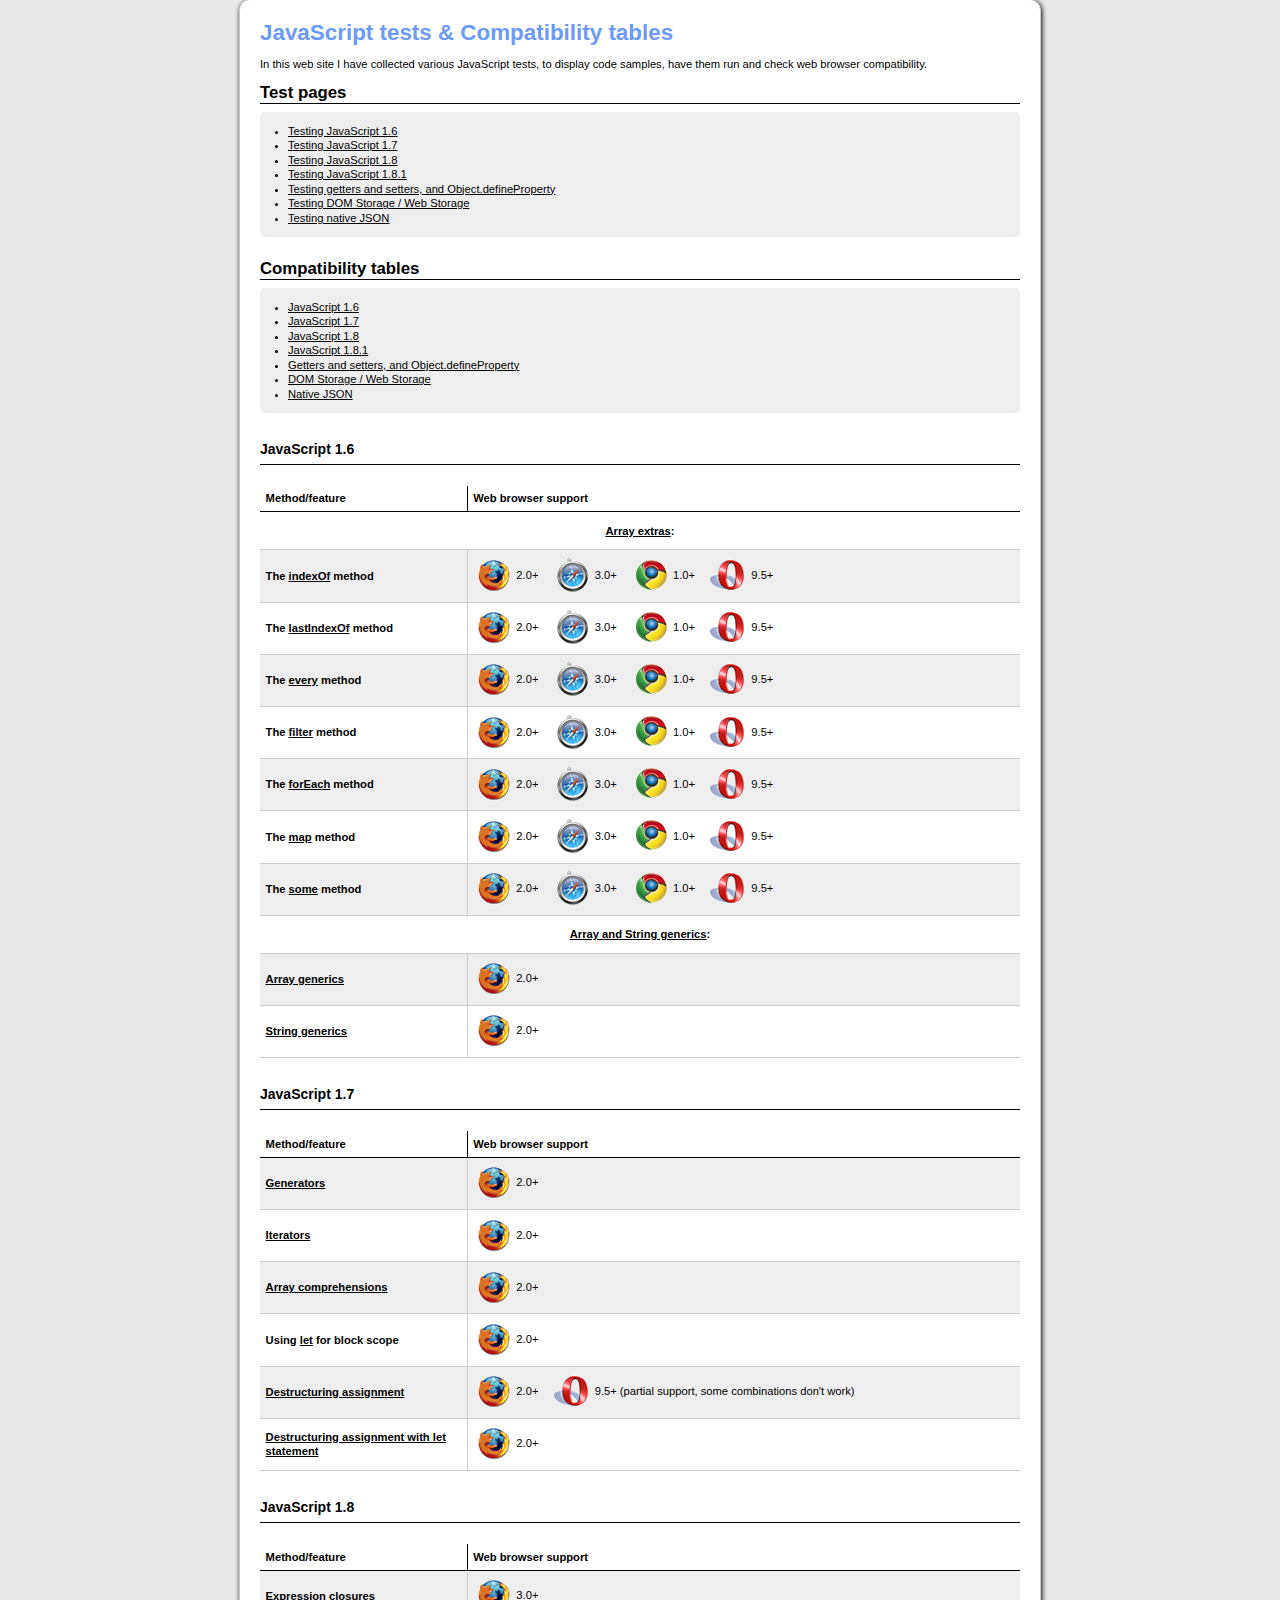
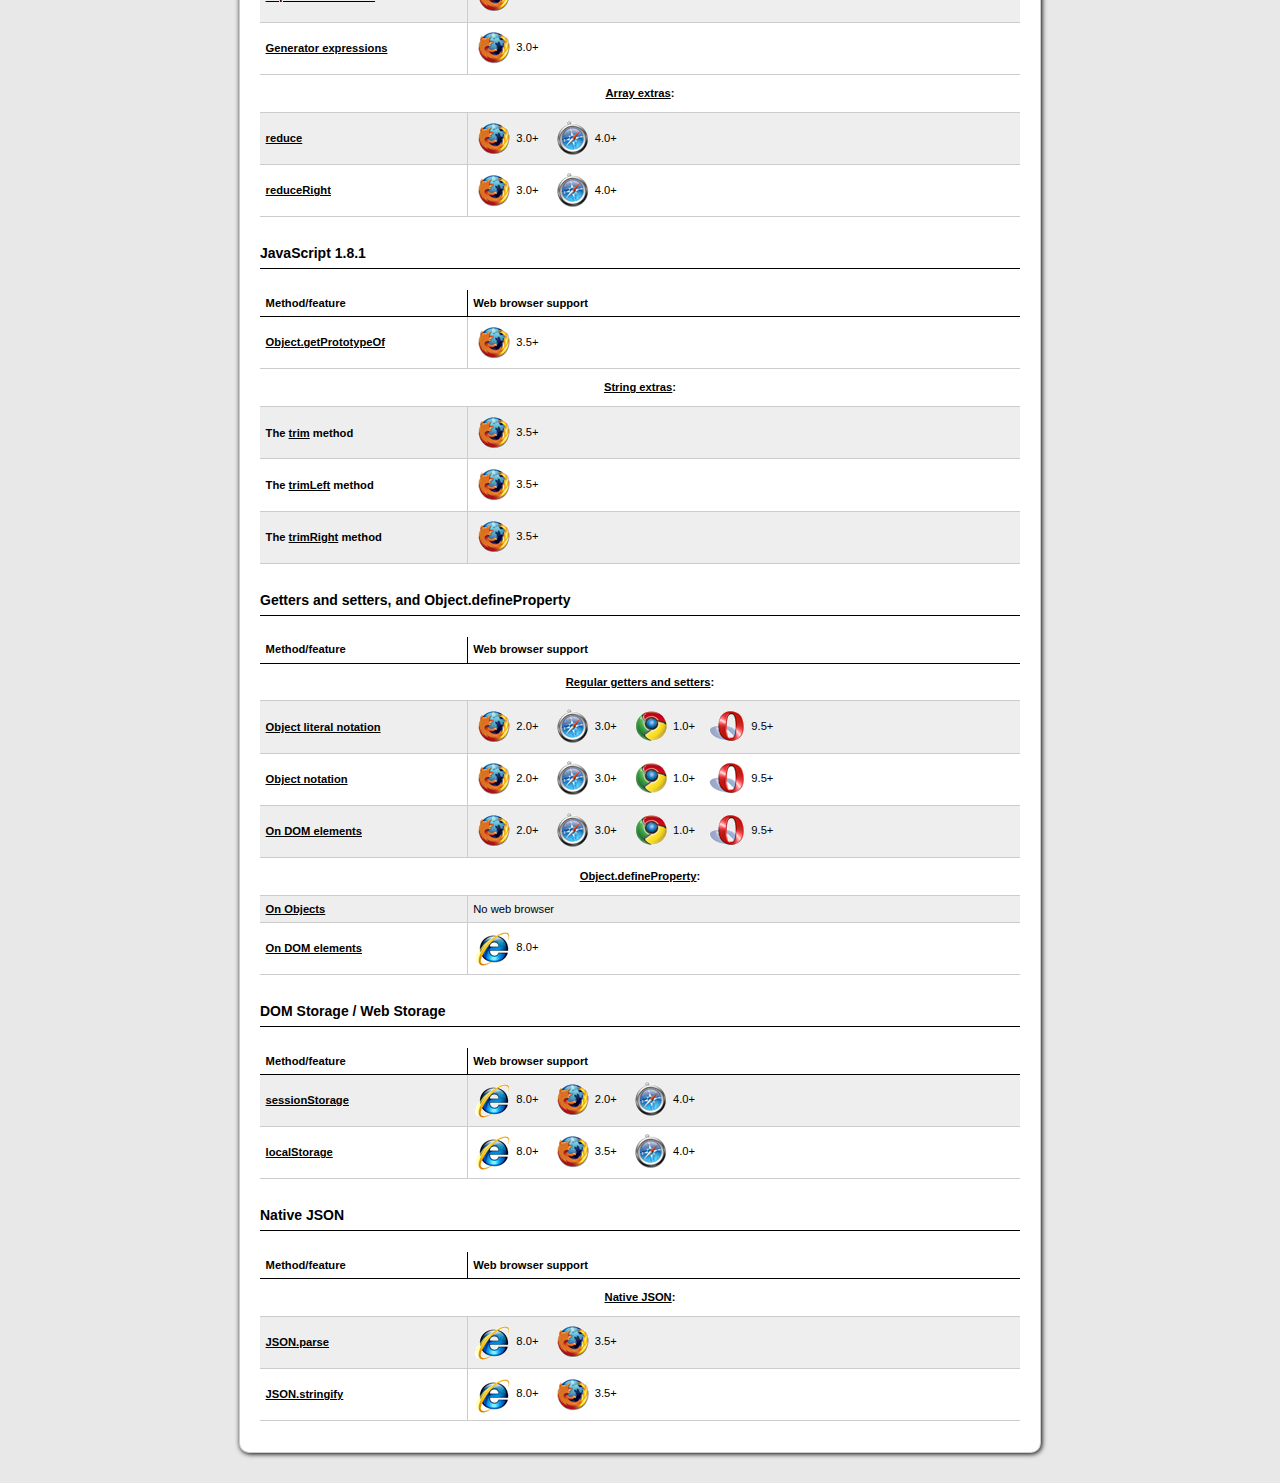
<file: index.html>
<!DOCTYPE HTML PUBLIC "-//W3C//DTD HTML 4.01//EN" "http://www.w3.org/TR/html4/strict.dtd">
<html>
<head>
	<meta http-equiv="Content-Type" content="text/html; charset=UTF-8">
	<title>JavaScript tests, compatibility tables and examples</title>
	<link rel="stylesheet" href="css/base.css" type="text/css" media="screen">
</head>

<body id="index-page">
	
	<div id="container">
		<h1>JavaScript tests &amp; Compatibility tables</h1>
		<p>In this web site I have collected various JavaScript tests, to display code samples, have them run and check web browser compatibility.</p>

		<h2>Test pages</h2>
		<ul class="navigation">
			<li><a href="javascript-1.6.html">Testing JavaScript 1.6</a></li>
			<li><a href="javascript-1.7.html">Testing JavaScript 1.7</a></li>
			<li><a href="javascript-1.8.html">Testing JavaScript 1.8</a></li>
			<li><a href="javascript-1.8.1.html">Testing JavaScript 1.8.1</a></li>
			<li><a href="javascript-getters-setters.html">Testing getters and setters, and Object.defineProperty</a></li>
			<li><a href="javascript-dom-storage.html">Testing DOM Storage / Web Storage</a></li>
			<li><a href="javascript-native-json.html">Testing native JSON</a></li>
		</ul>
		
		<h2>Compatibility tables</h2>
		<ul class="navigation">
			<li><a href="#javascript-1-6-compatibility">JavaScript 1.6</a></li>
			<li><a href="#javascript-1-7-compatibility">JavaScript 1.7</a></li>
			<li><a href="#javascript-1-8-compatibility">JavaScript 1.8</a></li>
			<li><a href="#javascript-1-8-1-compatibility">JavaScript 1.8.1</a></li>
			<li><a href="#javascript-getters-setters-object-defineproperty-compatibility">Getters and setters, and Object.defineProperty</a></li>
			<li><a href="#javascript-dom-storage-compatibility">DOM Storage / Web Storage</a></li>
			<li><a href="#javascript-native-json-compatibility">Native JSON</a></li>
		</ul>
		
		<h3 id="javascript-1-6-compatibility">JavaScript 1.6</h3>
		<table cellspacing="0">
			<thead>
				<tr>
					<th>Method/feature</th>
					<th class="last">Web browser support</th>
				</tr>
			</thead>
			<tbody>
				<tr>
					<th colspan="2" class="section-title"><a href="javascript-1.6.html#array-extras">Array extras</a>:</th>				
				</tr>
				<tr class="even">
					<th>The <a href="javascript-1.6.html#index-of">indexOf</a> method</th>
					<td>
						<ul class="browsers">
							<li class="browser">
								<img alt="Firefox" src="images/firefox.png"> 2.0+
							</li>

							<li class="browser">
								<img alt="Safari" src="images/safari.png"> 3.0+
							</li>

							<li class="browser">
								<img alt="Google Chrome" src="images/google-chrome.png"> 1.0+
							</li>

							<li class="browser">
								<img alt="Opera" src="images/opera.png"> 9.5+
							</li>
						</ul>
					</td>
				</tr>
				<tr>
					<th>The <a href="javascript-1.6.html#last-index-of">lastIndexOf</a> method</th>
					<td>
						<ul class="browsers">
							<li class="browser">
								<img alt="Firefox" src="images/firefox.png"> 2.0+
							</li>

							<li class="browser">
								<img alt="Safari" src="images/safari.png"> 3.0+
							</li>

							<li class="browser">
								<img alt="Google Chrome" src="images/google-chrome.png"> 1.0+
							</li>

							<li class="browser">
								<img alt="Opera" src="images/opera.png"> 9.5+
							</li>
						</ul>
					</td>
				</tr>
				<tr class="even">
					<th>The <a href="javascript-1.6.html#every">every</a> method</th>
					<td>
						<ul class="browsers">
							<li class="browser">
								<img alt="Firefox" src="images/firefox.png"> 2.0+
							</li>

							<li class="browser">
								<img alt="Safari" src="images/safari.png"> 3.0+
							</li>

							<li class="browser">
								<img alt="Google Chrome" src="images/google-chrome.png"> 1.0+
							</li>

							<li class="browser">
								<img alt="Opera" src="images/opera.png"> 9.5+
							</li>
						</ul>
					</td>
				</tr>
				<tr>
					<th>The <a href="javascript-1.6.html#filter">filter</a> method</th>
					<td>
						<ul class="browsers">
							<li class="browser">
								<img alt="Firefox" src="images/firefox.png"> 2.0+
							</li>

							<li class="browser">
								<img alt="Safari" src="images/safari.png"> 3.0+
							</li>

							<li class="browser">
								<img alt="Google Chrome" src="images/google-chrome.png"> 1.0+
							</li>

							<li class="browser">
								<img alt="Opera" src="images/opera.png"> 9.5+
							</li>
						</ul>
					</td>
				</tr>
				<tr class="even">
					<th>The <a href="javascript-1.6.html#for-each">forEach</a> method</th>
					<td>
						<ul class="browsers">
							<li class="browser">
								<img alt="Firefox" src="images/firefox.png"> 2.0+
							</li>

							<li class="browser">
								<img alt="Safari" src="images/safari.png"> 3.0+
							</li>

							<li class="browser">
								<img alt="Google Chrome" src="images/google-chrome.png"> 1.0+
							</li>

							<li class="browser">
								<img alt="Opera" src="images/opera.png"> 9.5+
							</li>
						</ul>
					</td>
				</tr>
				<tr>
					<th>The <a href="javascript-1.6.html#map">map</a> method</th>
					<td>
						<ul class="browsers">
							<li class="browser">
								<img alt="Firefox" src="images/firefox.png"> 2.0+
							</li>

							<li class="browser">
								<img alt="Safari" src="images/safari.png"> 3.0+
							</li>

							<li class="browser">
								<img alt="Google Chrome" src="images/google-chrome.png"> 1.0+
							</li>

							<li class="browser">
								<img alt="Opera" src="images/opera.png"> 9.5+
							</li>
						</ul>
					</td>
				</tr>
				<tr class="even">
					<th>The <a href="javascript-1.6.html#some">some</a> method</th>
					<td>
						<ul class="browsers">
							<li class="browser">
								<img alt="Firefox" src="images/firefox.png"> 2.0+
							</li>

							<li class="browser">
								<img alt="Safari" src="images/safari.png"> 3.0+
							</li>

							<li class="browser">
								<img alt="Google Chrome" src="images/google-chrome.png"> 1.0+
							</li>

							<li class="browser">
								<img alt="Opera" src="images/opera.png"> 9.5+
							</li>
						</ul>
					</td>
				</tr>
				<tr>
					<th colspan="2" class="section-title"><a href="javascript-1.6.html#array-string-generics">Array and String generics</a>:</th>				
				</tr>
				<tr class="even">
					<th><a href="javascript-1.6.html#array-generics">Array generics</a></th>
					<td>
						<ul class="browsers">
							<li class="browser">
								<img alt="Firefox" src="images/firefox.png"> 2.0+
							</li>
						</ul>
					</td>
				</tr>
				<tr>
					<th><a href="javascript-1.6.html#string-generics">String generics</a></th>
					<td>
						<ul class="browsers">
							<li class="browser">
								<img alt="Firefox" src="images/firefox.png"> 2.0+
							</li>
						</ul>
					</td>
				</tr>
			</tbody>
		</table>
		
		<h3 id="javascript-1-7-compatibility">JavaScript 1.7</h3>
		<table cellspacing="0">
			<thead>
				<tr>
					<th>Method/feature</th>
					<th class="last">Web browser support</th>
				</tr>
			</thead>
			<tbody>
				<tr class="even">
					<th><a href="javascript-1.7.html#generators">Generators</a></th>
					<td>
						<ul class="browsers">
							<li class="browser">
								<img alt="Firefox" src="images/firefox.png"> 2.0+
							</li>
						</ul>
					</td>
				</tr>
				<tr>
					<th><a href="javascript-1.7.html#iterators">Iterators</a></th>
					<td>
						<ul class="browsers">
							<li class="browser">
								<img alt="Firefox" src="images/firefox.png"> 2.0+
							</li>
						</ul>
					</td>
				</tr>
				<tr class="even">
					<th><a href="javascript-1.7.html#array-comprehensions">Array comprehensions</a></th>
					<td>
						<ul class="browsers">
							<li class="browser">
								<img alt="Firefox" src="images/firefox.png"> 2.0+
							</li>
						</ul>
					</td>
				</tr>
				<tr>
					<th>Using <a href="javascript-1.7.html#let">let</a> for block scope</th>
					<td>
						<ul class="browsers">
							<li class="browser">
								<img alt="Firefox" src="images/firefox.png"> 2.0+
							</li>
						</ul>
					</td>		
				</tr>
				<tr class="even">
					<th><a href="javascript-1.7.html#destructuring-assignment">Destructuring assignment</a></th>
					<td>
						<ul class="browsers">
							<li class="browser">
								<img alt="Firefox" src="images/firefox.png"> 2.0+
							</li>
							<li class="browser">
								<img alt="Opera" src="images/opera.png"> 9.5+ (partial support, some combinations don't work)
							</li>
						</ul>
					</td>
				</tr>
				<tr>
					<th><a href="javascript-1.7.html#destructuring-assignment-with-let-statement">Destructuring assignment with let statement</a></th>
					<td>
						<ul class="browsers">
							<li class="browser">
								<img alt="Firefox" src="images/firefox.png"> 2.0+
							</li>
						</ul>
					</td>
				</tr>
			</tbody>	
		</table>
		
		<h3 id="javascript-1-8-compatibility">JavaScript 1.8</h3>
		<table cellspacing="0">
			<thead>
				<tr>
					<th>Method/feature</th>
					<th class="last">Web browser support</th>
				</tr>
			</thead>
			<tbody>
				<tr class="even">
					<th><a href="javascript-1.8.html#expression-closures">Expression closures</a></th>
					<td>
						<ul class="browsers">
							<li class="browser">
								<img alt="Firefox" src="images/firefox.png"> 3.0+
							</li>
						</ul>
					</td>
				</tr>
				<tr>
					<th><a href="javascript-1.8.html#generator-expressions">Generator expressions</a></th>
					<td>
						<ul class="browsers">
							<li class="browser">
								<img alt="Firefox" src="images/firefox.png"> 3.0+
							</li>
						</ul>
					</td>
				</tr>
				<tr>
					<th colspan="2" class="section-title"><a href="javascript-1.8.html#array-extras">Array extras</a>:</th>
				</tr>
				<tr class="even">
					<th><a href="javascript-1.8.html#reduce">reduce</a></th>
					<td>
						<ul class="browsers">
							<li class="browser">
								<img alt="Firefox" src="images/firefox.png"> 3.0+
							</li>
							<li class="browser">
								<img alt="Safari" src="images/safari.png"> 4.0+
							</li>
						</ul>
					</td>
				</tr>
				<tr>
					<th><a href="javascript-1.8.html#reduce-right">reduceRight</a></th>
					<td>
						<ul class="browsers">
							<li class="browser">
								<img alt="Firefox" src="images/firefox.png"> 3.0+
							</li>
							<li class="browser">
								<img alt="Safari" src="images/safari.png"> 4.0+
							</li>
						</ul>
					</td>
				</tr>
			</tbody>
		</table>
		
		<h3 id="javascript-1-8-1-compatibility">JavaScript 1.8.1</h3>
		<table cellspacing="0">
			<thead>
				<tr>
					<th>Method/feature</th>
					<th class="last">Web browser support</th>
				</tr>
			</thead>
			<tbody>
				<tr>
					<th><a href="javascript-1.8.1.html#object-getprototypeof">Object.getPrototypeOf</a></th>
					<td>
						<ul class="browsers">
							<li class="browser">
								<img alt="Firefox" src="images/firefox.png"> 3.5+
							</li>
						</ul>
					</td>
				</tr>
				<tr>
					<th colspan="2" class="section-title"><a href="javascript-1.8.1.html#string-extras">String extras</a>:</th>
				</tr>
				<tr class="even">
					<th>The <a href="javascript-1.8.1.html#string-trim">trim</a> method</th>
					<td>
						<ul class="browsers">
							<li class="browser">
								<img alt="Firefox" src="images/firefox.png"> 3.5+
							</li>
						</ul>
					</td>
				</tr>
				<tr>
					<th>The <a href="javascript-1.8.1.html#string-trim-left">trimLeft</a> method</th>
					<td>
						<ul class="browsers">
							<li class="browser">
								<img alt="Firefox" src="images/firefox.png"> 3.5+
							</li>
						</ul>
					</td>
				</tr>
				<tr class="even">
					<th>The <a href="javascript-1.8.1.html#string-trim-right">trimRight</a> method</th>
					<td>
						<ul class="browsers">
							<li class="browser">
								<img alt="Firefox" src="images/firefox.png"> 3.5+
							</li>
						</ul>
					</td>
				</tr>
			</tbody>
		</table>
		
		
		<h3 id="javascript-getters-setters-object-defineproperty-compatibility">Getters and setters, and Object.defineProperty</h3>
		<table cellspacing="0">
			<thead>
				<tr>
					<th>Method/feature</th>
					<th class="last">Web browser support</th>
				</tr>
			</thead>
			<tbody>
				<tr>
					<th colspan="2" class="section-title"><a href="javascript-getters-setters.html#regular-getters-and-setters">Regular getters and setters</a>:</th>				
				</tr>
				<tr class="even">
					<th><a href="javascript-getters-setters.html#regular-getters-and-setters-object-literal-notation">Object literal notation</a></th>
					<td>
						<ul class="browsers">
							<li class="browser">
								<img alt="Firefox" src="images/firefox.png"> 2.0+
							</li>

							<li class="browser">
								<img alt="Safari" src="images/safari.png"> 3.0+
							</li>

							<li class="browser">
								<img alt="Google Chrome" src="images/google-chrome.png"> 1.0+
							</li>

							<li class="browser">
								<img alt="Opera" src="images/opera.png"> 9.5+
							</li>
						</ul>
					</td>
				</tr>
				<tr>
					<th><a href="javascript-getters-setters.html#regular-getters-and-setters-object-notation">Object notation</a></th>
					<td>
						<ul class="browsers">
							<li class="browser">
								<img alt="Firefox" src="images/firefox.png"> 2.0+
							</li>

							<li class="browser">
								<img alt="Safari" src="images/safari.png"> 3.0+
							</li>

							<li class="browser">
								<img alt="Google Chrome" src="images/google-chrome.png"> 1.0+
							</li>

							<li class="browser">
								<img alt="Opera" src="images/opera.png"> 9.5+
							</li>
						</ul>
					</td>
				</tr>
				<tr class="even">
					<th><a href="javascript-getters-setters.html#regular-getters-and-setters-on-dom-elements">On DOM elements</a></th>
					<td>
						<ul class="browsers">
							<li class="browser">
								<img alt="Firefox" src="images/firefox.png"> 2.0+
							</li>

							<li class="browser">
								<img alt="Safari" src="images/safari.png"> 3.0+
							</li>

							<li class="browser">
								<img alt="Google Chrome" src="images/google-chrome.png"> 1.0+
							</li>

							<li class="browser">
								<img alt="Opera" src="images/opera.png"> 9.5+
							</li>
						</ul>
					</td>
				</tr>
				<tr>
					<th colspan="2" class="section-title"><a href="javascript-getters-setters.html#object-defineproperty">Object.defineProperty</a>:</th>
				</tr>
				<tr class="even">
					<th><a href="javascript-getters-setters.html#object-defineproperty-on-objects">On Objects</a></th>
					<td>
						<ul class="browsers">
							<li class="browser">
								No web browser
							</li>
						</ul>
					</td>
				</tr>
				<tr>
					<th><a href="javascript-getters-setters.html#object-defineproperty-on-dom-elements">On DOM elements</a></th>
					<td>
						<ul class="browsers">
							<li class="browser">
								<img alt="Internet Explorer" src="images/ie.png"> 8.0+
							</li>
						</ul>
					</td>
				</tr>
			</tbody>
		</table>
		
		<h3 id="javascript-dom-storage-compatibility">DOM Storage / Web Storage</h3>
		<table cellspacing="0">
			<thead>
				<tr>
					<th>Method/feature</th>
					<th class="last">Web browser support</th>
				</tr>
			</thead>
			<tbody>
				<tr class="even">
					<th><a href="javascript-dom-storage.html#session-storage">sessionStorage</a></th>
					<td>
						<ul class="browsers">
							<li class="browser">
								<img alt="Internet Explorer" src="images/ie.png"> 8.0+
							</li>

							<li class="browser">
								<img alt="Firefox" src="images/firefox.png"> 2.0+
							</li>

							<li class="browser">
								<img alt="Safari" src="images/safari.png"> 4.0+
							</li>
						</ul>
					</td>
				</tr>
				<tr>
					<th><a href="javascript-dom-storage.html#local-storage">localStorage</a></th>
					<td>
						<ul class="browsers">
							<li class="browser">
								<img alt="Internet Explorer" src="images/ie.png"> 8.0+
							</li>

							<li class="browser">
								<img alt="Firefox" src="images/firefox.png"> 3.5+
							</li>

							<li class="browser">
								<img alt="Safari" src="images/safari.png"> 4.0+
							</li>
						</ul>
					</td>
				</tr>
			</tbody>
		</table>
		
		<h3 id="javascript-native-json-compatibility">Native JSON</h3>
		<table cellspacing="0">
			<thead>
				<tr>
					<th>Method/feature</th>
					<th class="last">Web browser support</th>
				</tr>
			</thead>
			<tbody>
				<tr>
					<th colspan="2" class="section-title"><a href="javascript-native-json.html#native-json">Native JSON</a>:</th>
				</tr>
				<tr class="even">
					<th><a href="javascript-native-json.html#native-json-parse">JSON.parse</a></th>
					<td>
						<ul class="browsers">
							<li class="browser">
								<img alt="Internet Explorer" src="images/ie.png"> 8.0+
							</li>

							<li class="browser">
								<img alt="Firefox" src="images/firefox.png"> 3.5+
							</li>
						</ul>
					</td>
				</tr>
				<tr>
					<th><a href="javascript-native-json.html#native-json-stringify">JSON.stringify</a></th>
					<td>
						<ul class="browsers">
							<li class="browser">
								<img alt="Internet Explorer" src="images/ie.png"> 8.0+
							</li>

							<li class="browser">
								<img alt="Firefox" src="images/firefox.png"> 3.5+
							</li>
						</ul>
					</td>
				</tr>
			</tbody>
		</table>
		
		
	</div>
	
	<script type="text/javascript"> 
	  var gaJsHost = (("https:" == document.location.protocol) ? 
	  "https://ssl." : "http://www."); 
	  document.write(unescape("%3Cscript src='" + gaJsHost + 
	  "google-analytics.com/ga.js' type='text/javascript'%3E%3C/script%3E")); 
	</script> 
	<script type="text/javascript"> 
	   var pageTracker = _gat._getTracker("UA-56164-1"); 
	   pageTracker._initData(); 
	   pageTracker._trackPageview(); 
	</script>
	
	<script type="text/javascript">
	<!-- 
	var sc_project=593937; 
	var sc_partition=4; 
	var sc_security="175a1fec"; 
	//-->
	</script>

	<script type="text/javascript" src="http://www.statcounter.com/counter/counter_xhtml.js"></script><noscript><div class="statcounter"><a class="statcounter" href="http://www.statcounter.com/"><img class="statcounter" src="http://c5.statcounter.com/counter.php?sc_project=593937&amp;java=0&amp;security=175a1fec" alt="free geoip" /></a></div></noscript>
	
	
</body>
</html>
</file>
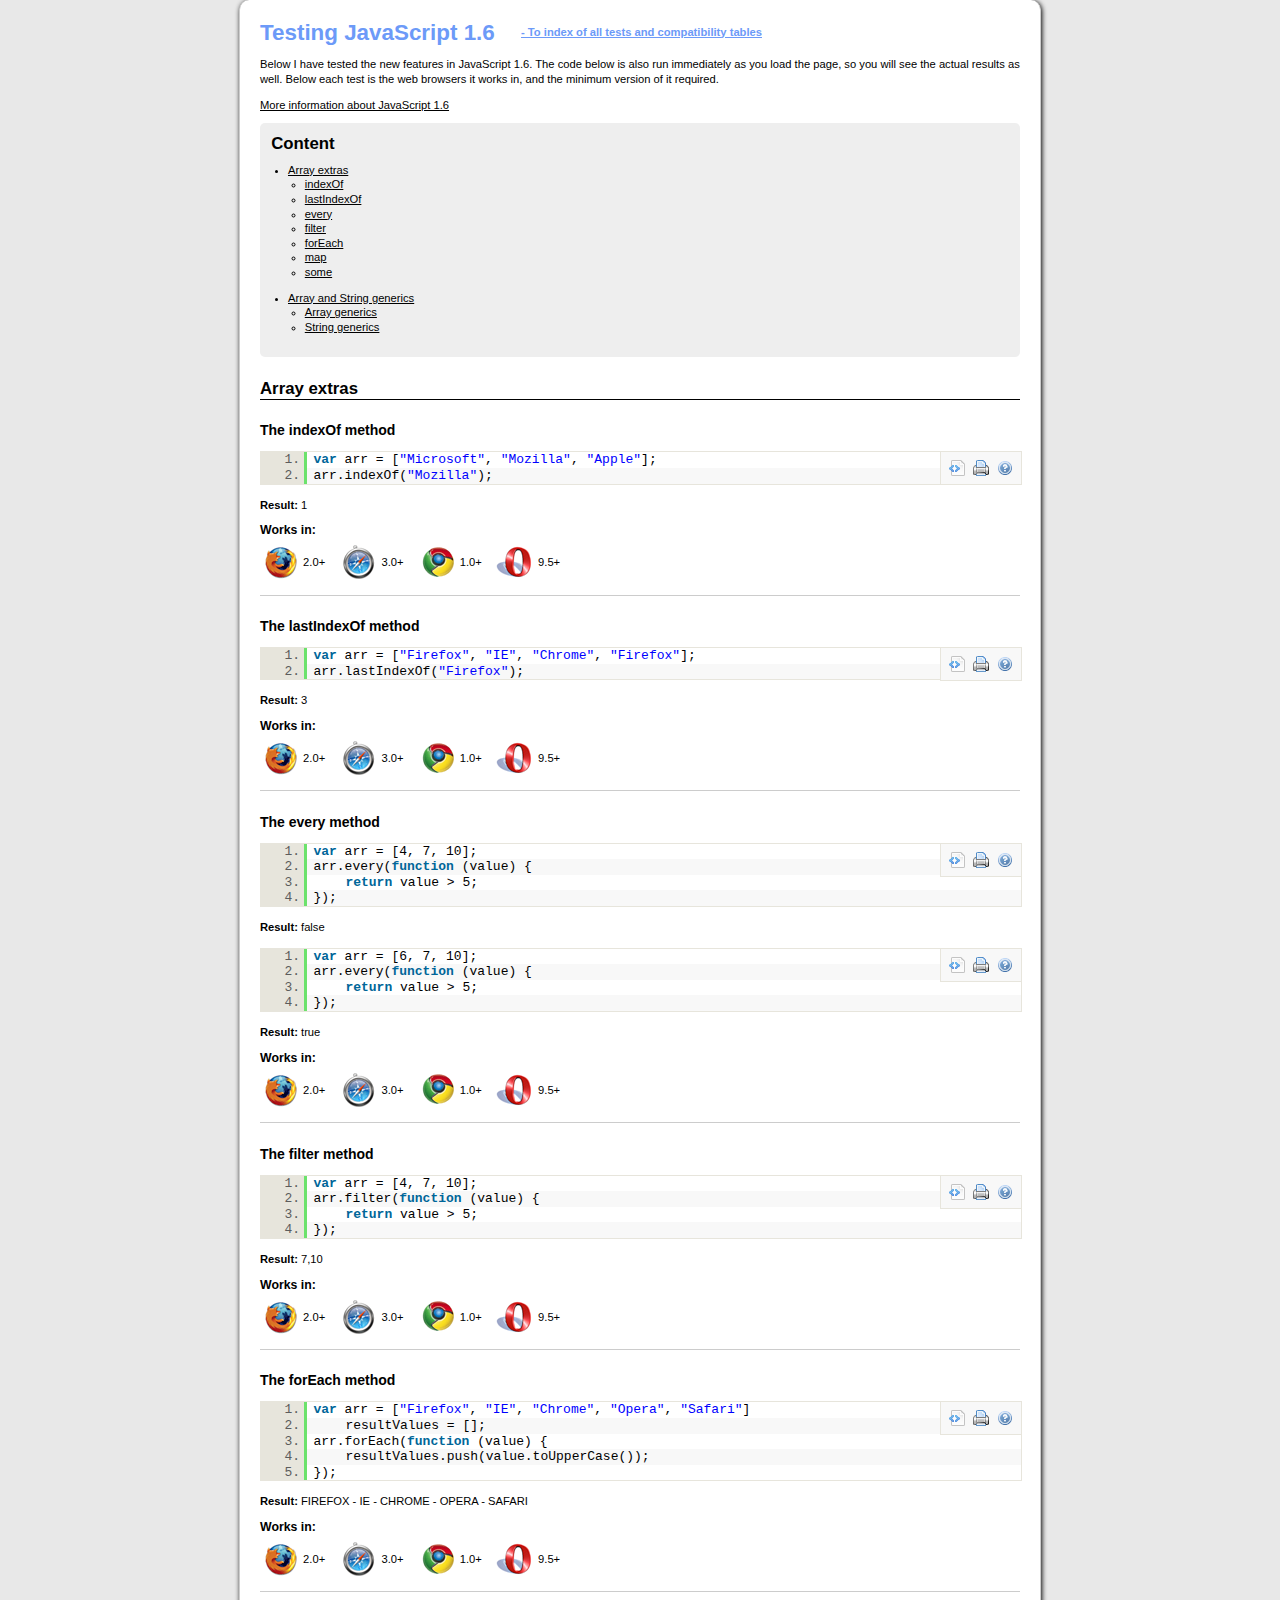
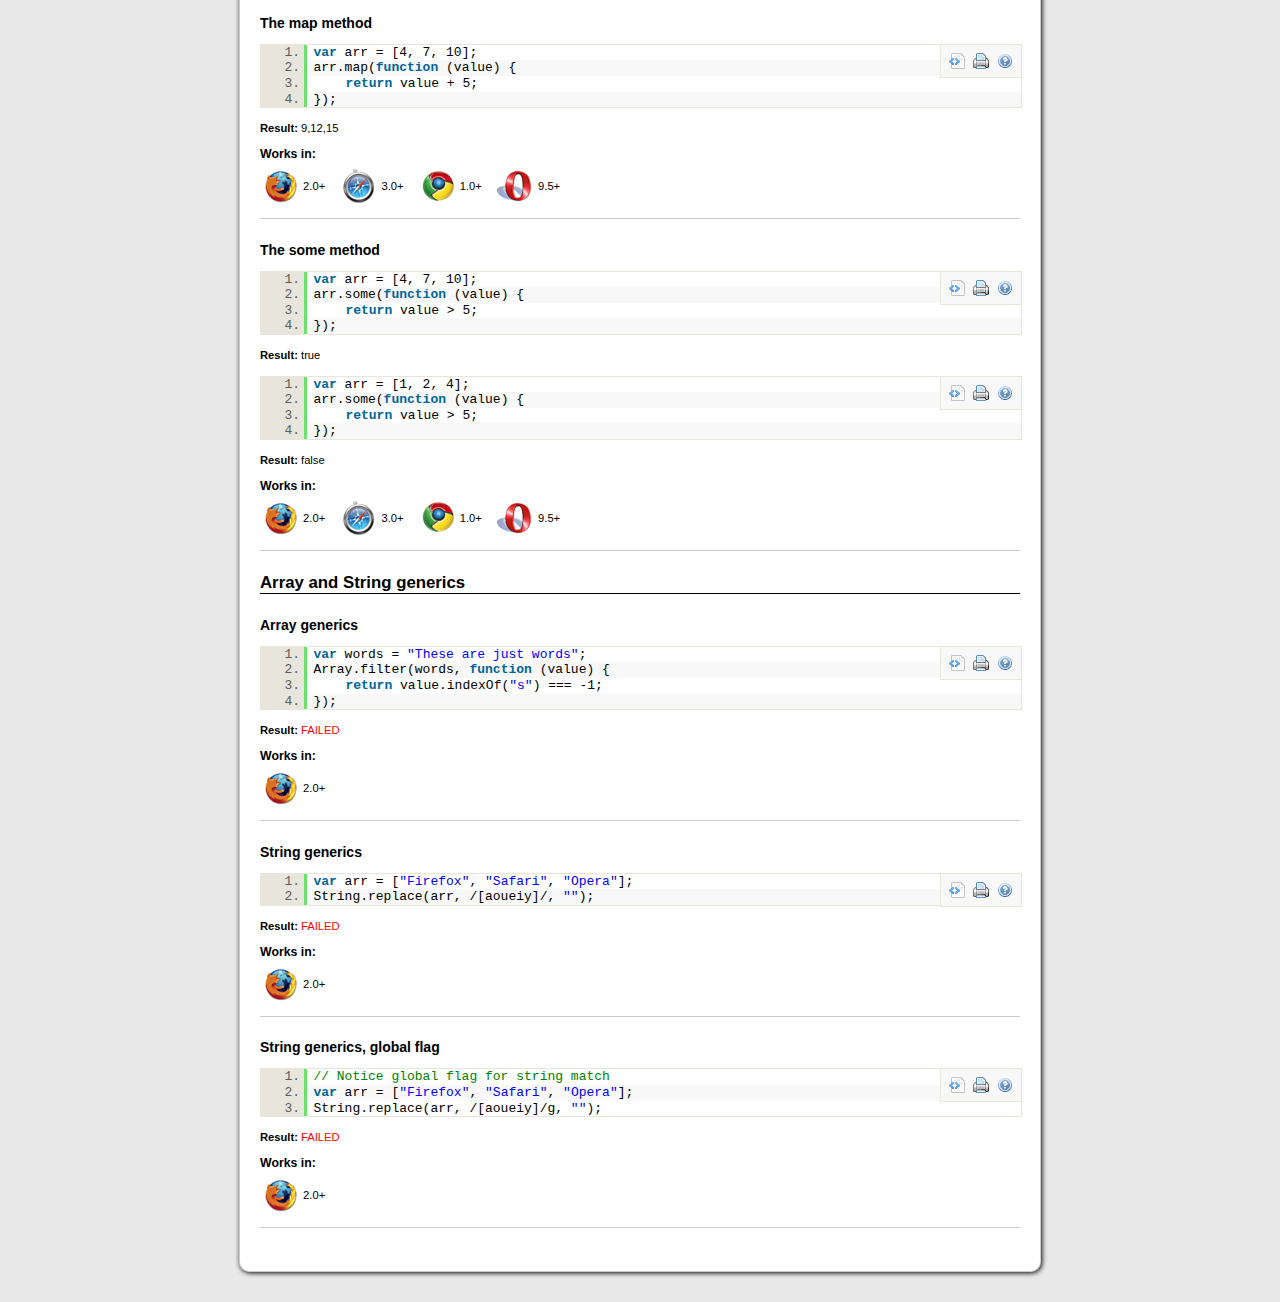
<file: javascript-1.6.html>
<!DOCTYPE HTML PUBLIC "-//W3C//DTD HTML 4.01//EN" "http://www.w3.org/TR/html4/strict.dtd">
<html>
<head>
	<meta http-equiv="Content-Type" content="text/html; charset=UTF-8">
	<title>Testing JavaScript 1.6</title>
	<link rel="stylesheet" href="css/base.css" type="text/css" media="screen">
</head>

<body>
	
	<div id="container">
		<h1>
			Testing JavaScript 1.6
			<a href="index.html"> - To index of all tests and compatibility tables</a>
		</h1>
		<p>Below I have tested the new features in JavaScript 1.6. The code below is also run immediately as you load the page, so you will see the actual results as well. Below each test is the web browsers it works in, and the minimum version of it required.</p>
		<p>
			<a href="https://developer.mozilla.org/en/New_in_JavaScript_1.6">More information about JavaScript 1.6</a>
		</p>
		
		<div class="navigation">
			<h2>Content</h2>
			<ul>
				<li>
					<a href="#array-extras">Array extras</a>
					<ul>
						<li><a href="#index-of">indexOf</a></li>
						<li><a href="#last-index-of">lastIndexOf</a></li>
						<li><a href="#every">every</a></li>
						<li><a href="#filter">filter</a></li>
						<li><a href="#for-each">forEach</a></li>
						<li><a href="#map">map</a></li>
						<li><a href="#some">some</a></li>
					</ul>
				</li>
				<li>
					<a href="#array-string-generics">Array and String generics</a>
					<ul>
						<li><a href="#array-generics">Array generics</a></li>
						<li><a href="#string-generics">String generics</a></li>
					</ul>
				</li>
			</ul>
		</div>
		
		
		<h2 id="array-extras">Array extras</h2>
		<div class="section">
			<h3 id="index-of">The indexOf method</h3>
<pre class="brush: js">var arr = ["Microsoft", "Mozilla", "Apple"];
arr.indexOf("Mozilla");</pre>
			<p>
				<strong>Result:</strong> 
				<span id="results-index-of"><span class="failed">FAILED</span></span>
			</p>
		
			<script type="text/javascript">
				(function () {
					var arr = ["Microsoft", "Mozilla", "Apple"];
					document.getElementById("results-index-of").innerHTML = arr.indexOf("Mozilla");
				})();
			</script>
		
			<h4>Works in:</h4>
			<ul class="browsers">
				<li class="browser">
					<img alt="Firefox" src="images/firefox.png"> 2.0+
				</li>

				<li class="browser">
					<img alt="Safari" src="images/safari.png"> 3.0+
				</li>

				<li class="browser">
					<img alt="Google Chrome" src="images/google-chrome.png"> 1.0+
				</li>

				<li class="browser">
					<img alt="Opera" src="images/opera.png"> 9.5+
				</li>
			</ul>
		</div>
		
		<div class="section">
			<h3 id="last-index-of">The lastIndexOf method</h3>
<pre class="brush: js">var arr = ["Firefox", "IE", "Chrome", "Firefox"];
arr.lastIndexOf("Firefox");</pre>
			<p>
				<strong>Result:</strong>
				<span id="results-last-index-of"><span class="failed">FAILED</span></span>
			</p>
		
			<script type="text/javascript">
				(function () {
					var arr = ["Firefox", "IE", "Chrome", "Firefox"];
					document.getElementById("results-last-index-of").innerHTML = arr.lastIndexOf("Firefox");
				})();
			</script>
		
			<h4>Works in:</h4>
			<ul class="browsers">
				<li class="browser">
					<img alt="Firefox" src="images/firefox.png"> 2.0+
				</li>

				<li class="browser">
					<img alt="Safari" src="images/safari.png"> 3.0+
				</li>

				<li class="browser">
					<img alt="Google Chrome" src="images/google-chrome.png"> 1.0+
				</li>

				<li class="browser">
					<img alt="Opera" src="images/opera.png"> 9.5+
				</li>
			</ul>
		</div>
		
		<div class="section">
			<h3 id="every">The every method</h3>
<pre class="brush: js">var arr = [4, 7, 10];
arr.every(function (value) {
	return value &gt; 5;
});</pre>
			<p>
				<strong>Result:</strong>
				<span id="results-every"><span class="failed">FAILED</span></span>
			</p>
		
			<script type="text/javascript">
				(function () {
					var arr = [4, 7, 10];
					document.getElementById("results-every").innerHTML = arr.every(function (value) {
						return value > 5;
					});
				})();
			</script>
			
<pre class="brush: js">var arr = [6, 7, 10];
arr.every(function (value) {
	return value &gt; 5;
});</pre>
			<p>
				<strong>Result:</strong>
				<span id="results-every-2"><span class="failed">FAILED</span></span>
			</p>

			<script type="text/javascript">
				(function () {
					var arr = [6, 7, 10];
					document.getElementById("results-every-2").innerHTML = arr.every(function (value) {
						return value > 5;
					});
				})();
			</script>
		
			<h4>Works in:</h4>
			<ul class="browsers">
				<li class="browser">
					<img alt="Firefox" src="images/firefox.png"> 2.0+
				</li>

				<li class="browser">
					<img alt="Safari" src="images/safari.png"> 3.0+
				</li>

				<li class="browser">
					<img alt="Google Chrome" src="images/google-chrome.png"> 1.0+
				</li>

				<li class="browser">
					<img alt="Opera" src="images/opera.png"> 9.5+
				</li>
			</ul>
		</div>
		
		<div class="section">
			<h3 id="filter">The filter method</h3>
<pre class="brush: js">var arr = [4, 7, 10];
arr.filter(function (value) {
	return value > 5;
});</pre>
			<p>
				<strong>Result:</strong>
				<span id="results-filter"><span class="failed">FAILED</span></span>
			</p>
		
			<script type="text/javascript">
				(function () {
					var arr = [4, 7, 10];
					document.getElementById("results-filter").innerHTML = arr.filter(function (value) {
						return value > 5;
					});
				})();
			</script>
		
			<h4>Works in:</h4>
			<ul class="browsers">
				<li class="browser">
					<img alt="Firefox" src="images/firefox.png"> 2.0+
				</li>

				<li class="browser">
					<img alt="Safari" src="images/safari.png"> 3.0+
				</li>

				<li class="browser">
					<img alt="Google Chrome" src="images/google-chrome.png"> 1.0+
				</li>

				<li class="browser">
					<img alt="Opera" src="images/opera.png"> 9.5+
				</li>
			</ul>
		</div>
		
		<div class="section">
			<h3 id="for-each">The forEach method</h3>
<pre class="brush: js">var arr = ["Firefox", "IE", "Chrome", "Opera", "Safari"]
	resultValues = [];
arr.forEach(function (value) {
	resultValues.push(value.toUpperCase());
});</pre>
			<p>
				<strong>Result:</strong>
				<span id="results-for-each"><span class="failed">FAILED</span></span>
			</p>
		
			<script type="text/javascript">
				(function () {
					var arr = ["Firefox", "IE", "Chrome", "Opera", "Safari"],
						resultValues = [];
					arr.forEach(function (value) {
						resultValues.push(value.toUpperCase());
					});	
					document.getElementById("results-for-each").innerHTML = resultValues.join(" - ");
				})();
			</script>
		
			<h4>Works in:</h4>
			<ul class="browsers">
				<li class="browser">
					<img alt="Firefox" src="images/firefox.png"> 2.0+
				</li>

				<li class="browser">
					<img alt="Safari" src="images/safari.png"> 3.0+
				</li>

				<li class="browser">
					<img alt="Google Chrome" src="images/google-chrome.png"> 1.0+
				</li>

				<li class="browser">
					<img alt="Opera" src="images/opera.png"> 9.5+
				</li>
			</ul>
		</div>
		
		<div class="section">
			<h3 id="map">The map method</h3>
<pre class="brush: js">var arr = [4, 7, 10];
arr.map(function (value) {
	return value + 5;
});</pre>
			<p>
				<strong>Result:</strong>
				<span id="results-map"><span class="failed">FAILED</span></span>
			</p>
		
			<script type="text/javascript">
				(function () {
					var arr = [4, 7, 10];
					document.getElementById("results-map").innerHTML = arr.map(function (value) {
						return value + 5;
					});
				})();
			</script>
		
			<h4>Works in:</h4>
			<ul class="browsers">
				<li class="browser">
					<img alt="Firefox" src="images/firefox.png"> 2.0+
				</li>

				<li class="browser">
					<img alt="Safari" src="images/safari.png"> 3.0+
				</li>

				<li class="browser">
					<img alt="Google Chrome" src="images/google-chrome.png"> 1.0+
				</li>

				<li class="browser">
					<img alt="Opera" src="images/opera.png"> 9.5+
				</li>
			</ul>
		</div>
		
		<div class="section">
			<h3 id="some">The some method</h3>
<pre class="brush: js">var arr = [4, 7, 10];
arr.some(function (value) {
	return value &gt; 5;
});</pre>
			<p>
				<strong>Result:</strong>
				<span id="results-some"><span class="failed">FAILED</span></span>
			</p>
		
			<script type="text/javascript">
				(function () {
					var arr = [4, 7, 10];
					document.getElementById("results-some").innerHTML = arr.some(function (value) {
						return value > 5;
					});
				})();
			</script>
			
<pre class="brush: js">var arr = [1, 2, 4];
arr.some(function (value) {
	return value &gt; 5;
});</pre>
			<p>
				<strong>Result:</strong>
				<span id="results-some-2"><span class="failed">FAILED</span></span>
			</p>

			<script type="text/javascript">
				(function () {
					var arr = [1, 2, 4];
					document.getElementById("results-some-2").innerHTML = arr.some(function (value) {
						return value > 5;
					});
				})();
			</script>			
		
			<h4>Works in:</h4>
			<ul class="browsers">
				<li class="browser">
					<img alt="Firefox" src="images/firefox.png"> 2.0+
				</li>

				<li class="browser">
					<img alt="Safari" src="images/safari.png"> 3.0+
				</li>

				<li class="browser">
					<img alt="Google Chrome" src="images/google-chrome.png"> 1.0+
				</li>

				<li class="browser">
					<img alt="Opera" src="images/opera.png"> 9.5+
				</li>
			</ul>
		</div>
		
		
		<h2 id="array-string-generics">Array and String generics</h2>
		<div class="section">
			<h3 id="array-generics">Array generics</h3>
<pre class="brush: js">var words = "These are just words";
Array.filter(words, function (value) {
	return value.indexOf("s") === -1;
});</pre>
			<p>
				<strong>Result:</strong>
				<span id="results-array-generics"><span class="failed">FAILED</span></span>
			</p>

			<script type="text/javascript">
				(function () {
					var words = "These are just words";
					document.getElementById("results-array-generics").innerHTML = Array.filter(words, function (value) {
						return value.indexOf("s") === -1;
					});
				})();
			</script>
			
			<h4>Works in:</h4>
			<ul class="browsers">
				<li class="browser">
					<img alt="Firefox" src="images/firefox.png"> 2.0+
				</li>
			</ul>
			
		</div>
		
		<div class="section">
			<h3 id="string-generics">String generics</h3>	
			
<pre class="brush: js">var arr = ["Firefox", "Safari", "Opera"];
String.replace(arr, /[aoueiy]/, "");</pre>
			<p>
				<strong>Result:</strong>
				<span id="results-string-generics"><span class="failed">FAILED</span></span>
			</p>

			<script type="text/javascript">
				(function () {
					var arr = ["Firefox", "Safari", "Opera"];
					document.getElementById("results-string-generics").innerHTML = String.replace(arr, /[aoueiy]/, "");
				})();
			</script>

			<h4>Works in:</h4>
			<ul class="browsers">
				<li class="browser">
					<img alt="Firefox" src="images/firefox.png"> 2.0+
				</li>
			</ul>
		</div>
		
		<div class="section">
			<h3 id="string-generics-global">String generics, global flag</h3>	
			
<pre class="brush: js">// Notice global flag for string match
var arr = ["Firefox", "Safari", "Opera"];
String.replace(arr, /[aoueiy]/g, "");</pre>
			<p>
				<strong>Result:</strong>
				<span id="results-string-generics-2"><span class="failed">FAILED</span></span>
			</p>

			<script type="text/javascript">
				(function () {
					var arr = ["Firefox", "Safari", "Opera"];
					document.getElementById("results-string-generics-2").innerHTML = String.replace(arr, /[aoueiy]/g, "");
				})();
			</script>

			<h4>Works in:</h4>
			<ul class="browsers">
				<li class="browser">
					<img alt="Firefox" src="images/firefox.png"> 2.0+
				</li>
			</ul>
		</div>
		
	</div>
	
	<script type="text/javascript" src="syntax-highlighter/scripts/shJavaScript.js"></script>
	<script type="text/javascript">
		SyntaxHighlighter.all();
	</script>
	
	<script type="text/javascript"> 
	  var gaJsHost = (("https:" == document.location.protocol) ? 
	  "https://ssl." : "http://www."); 
	  document.write(unescape("%3Cscript src='" + gaJsHost + 
	  "google-analytics.com/ga.js' type='text/javascript'%3E%3C/script%3E")); 
	</script> 
	<script type="text/javascript"> 
	   var pageTracker = _gat._getTracker("UA-56164-1"); 
	   pageTracker._initData(); 
	   pageTracker._trackPageview(); 
	</script>
	
	<script type="text/javascript">
	<!-- 
	var sc_project=593937; 
	var sc_partition=4; 
	var sc_security="175a1fec"; 
	//-->
	</script>

	<script type="text/javascript" src="http://www.statcounter.com/counter/counter_xhtml.js"></script><noscript><div class="statcounter"><a class="statcounter" href="http://www.statcounter.com/"><img class="statcounter" src="http://c5.statcounter.com/counter.php?sc_project=593937&amp;java=0&amp;security=175a1fec" alt="free geoip" /></a></div></noscript>
	
</body>
</html>
</file>
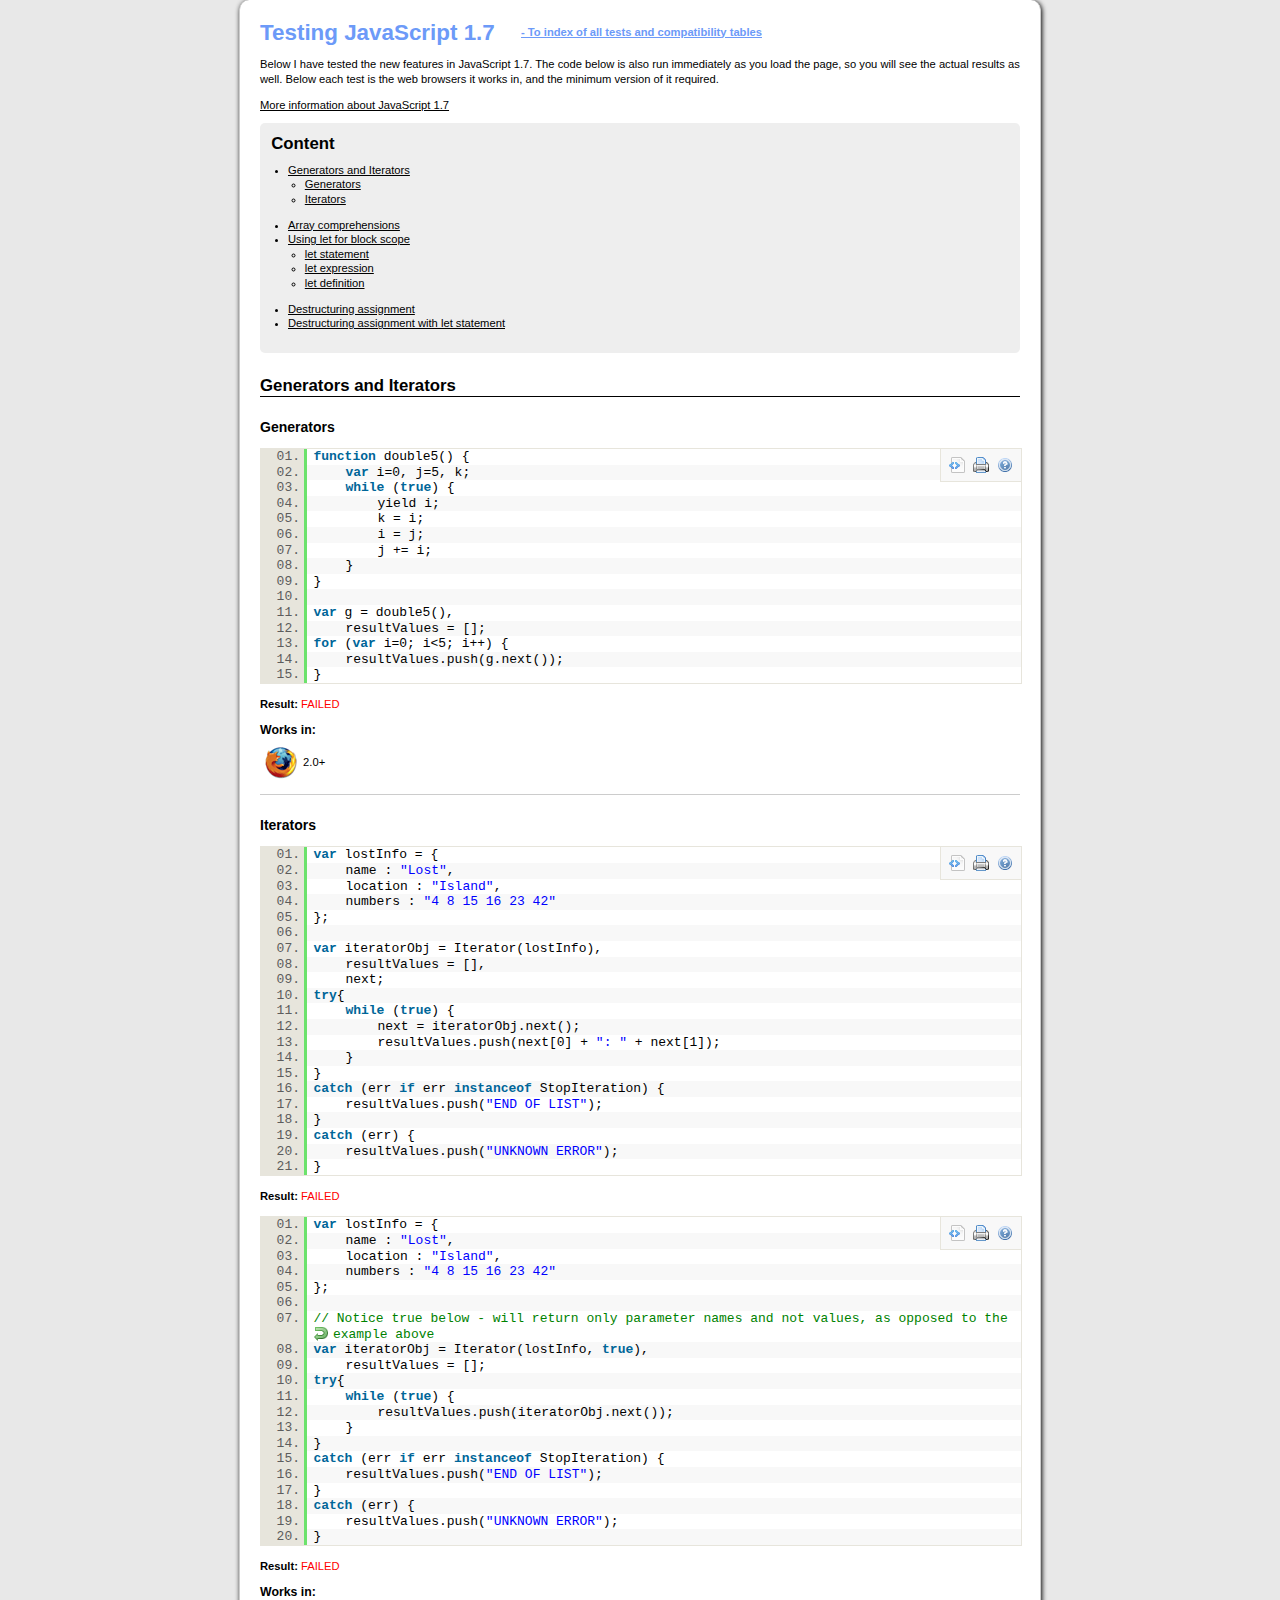
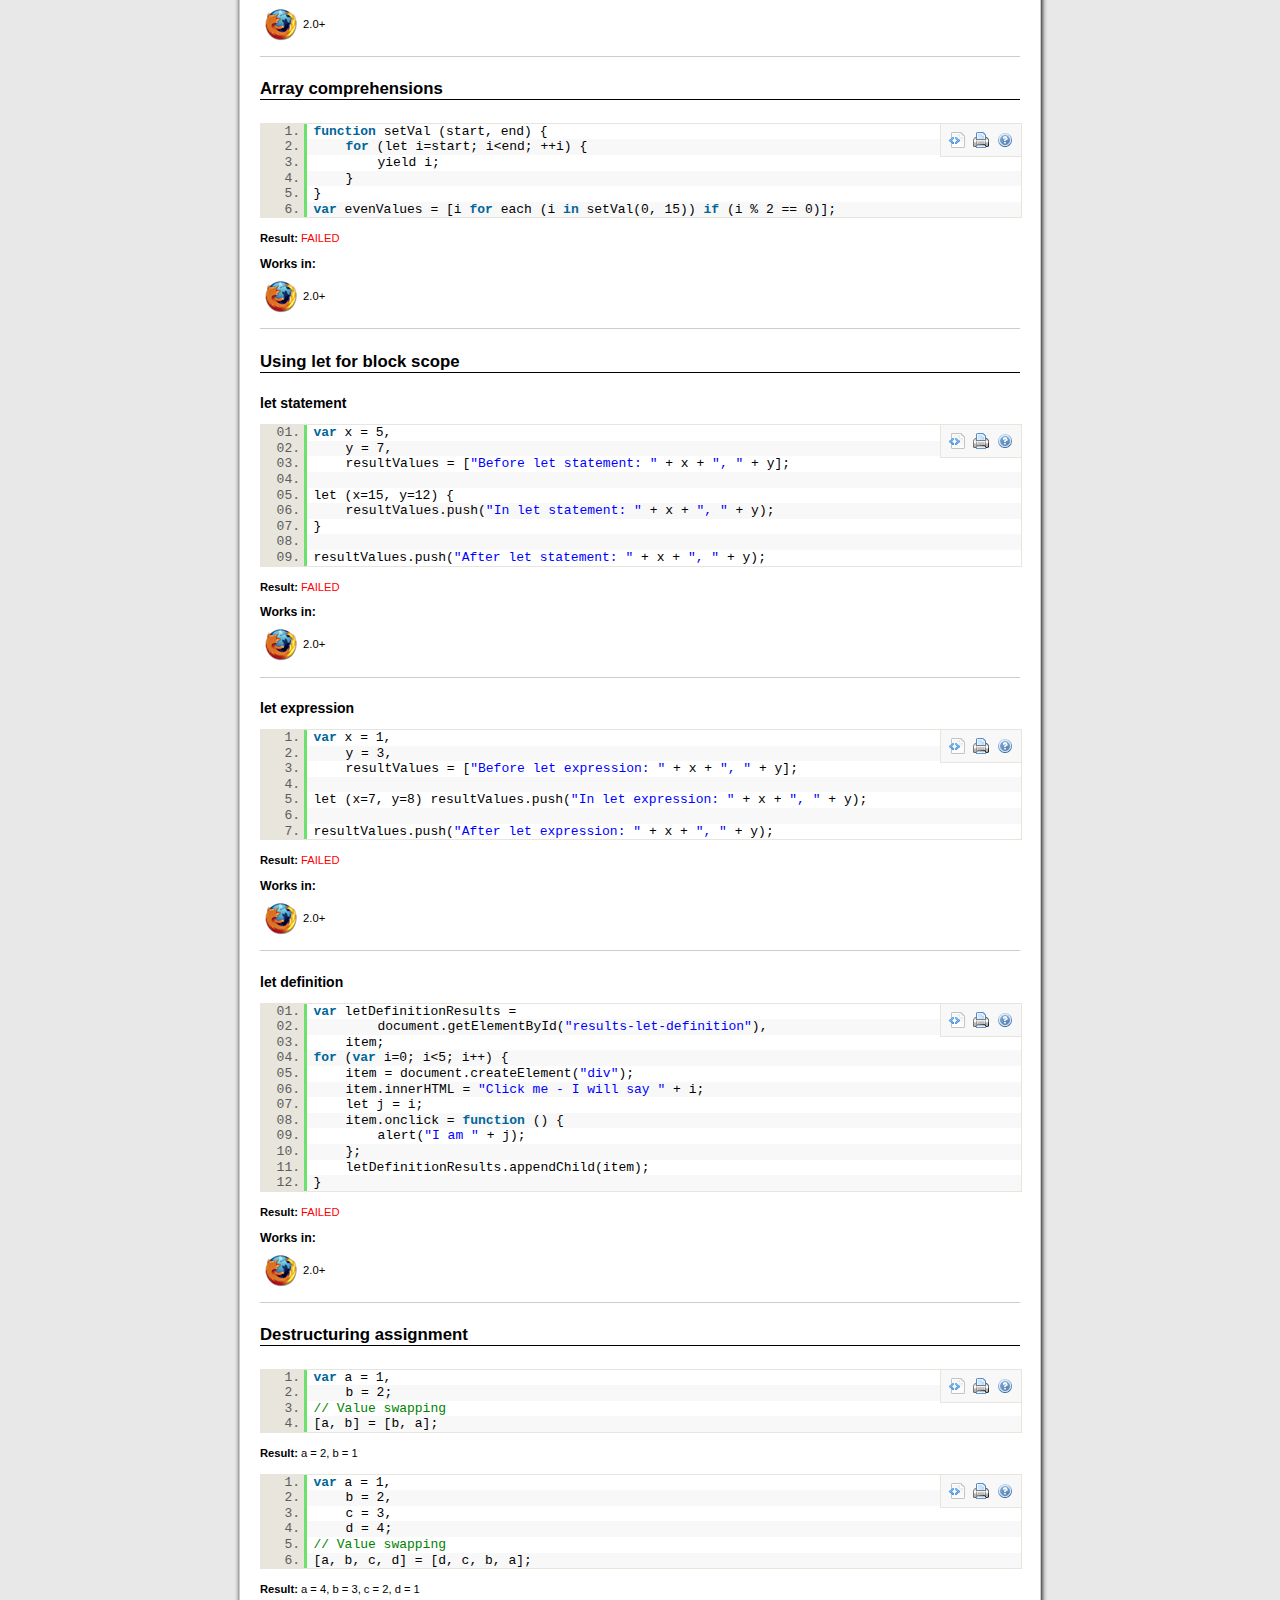
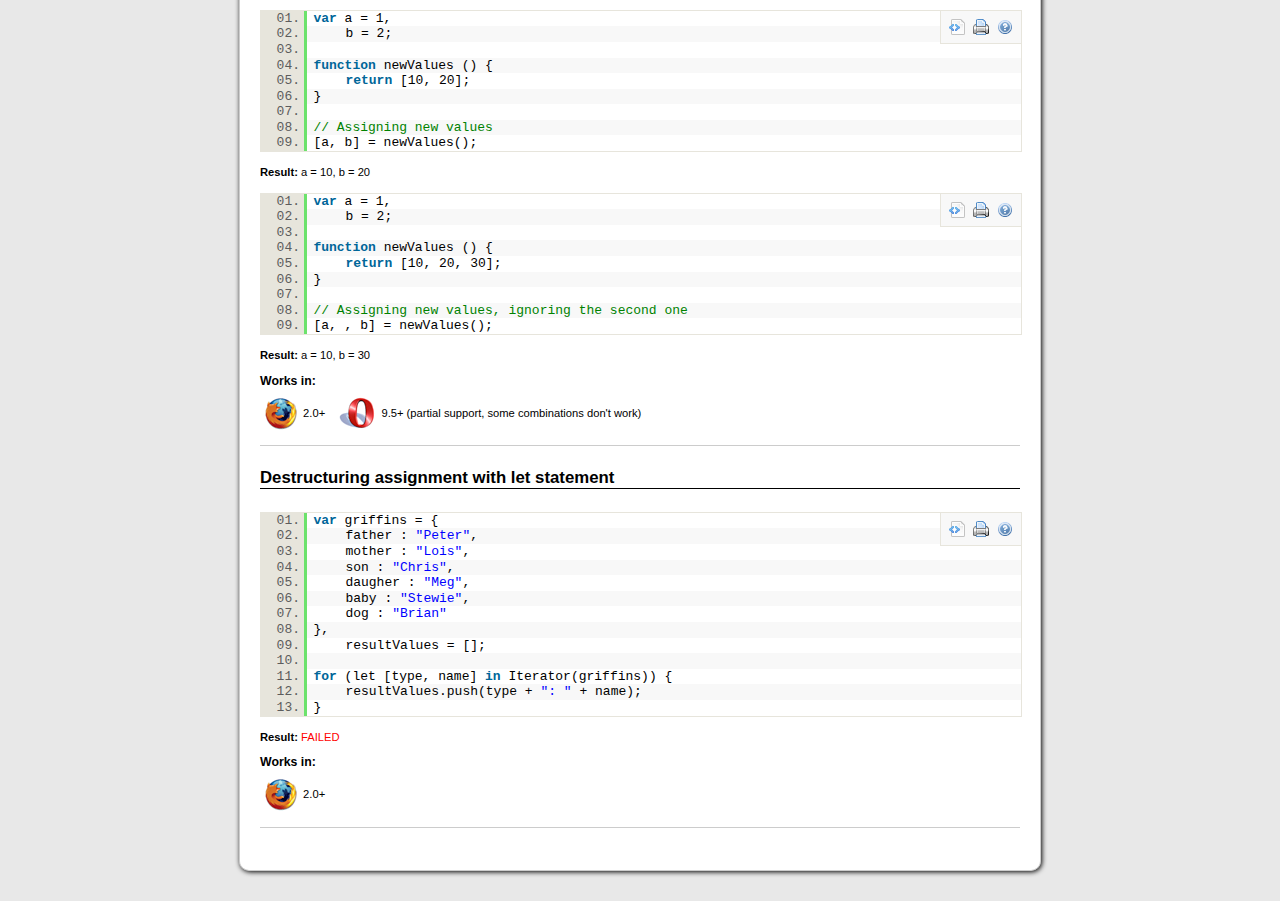
<file: javascript-1.7.html>
<!DOCTYPE HTML PUBLIC "-//W3C//DTD HTML 4.01//EN" "http://www.w3.org/TR/html4/strict.dtd">
<html>
<head>
	<meta http-equiv="Content-Type" content="text/html; charset=UTF-8">
	<title>Testing JavaScript 1.7</title>
	<link rel="stylesheet" href="css/base.css" type="text/css" media="screen">
</head>

<body>
	
	<div id="container">
		<h1>
			Testing JavaScript 1.7
			<a href="index.html"> - To index of all tests and compatibility tables</a>
		</h1>
		<p>Below I have tested the new features in JavaScript 1.7. The code below is also run immediately as you load the page, so you will see the actual results as well. Below each test is the web browsers it works in, and the minimum version of it required.</p>
		<p>
			<a href="https://developer.mozilla.org/en/New_in_JavaScript_1.7">More information about JavaScript 1.7</a>
		</p>
		
		<div class="navigation">
			<h2>Content</h2>
			<ul>
				<li>
					<a href="#generators-and-iterators">Generators and Iterators</a>
					<ul>
						<li><a href="#generators">Generators</a></li>
						<li><a href="#iterators">Iterators</a></li>
					</ul>
				</li>
				<li><a href="#array-comprehensions">Array comprehensions</a></li>
				<li>
					<a href="#let">Using let for block scope</a>
					<ul>
						<li><a href="#let-statement">let statement</a></li>
						<li><a href="#let-expression">let expression</a></li>
						<li><a href="#let-definition">let definition</a></li>
					</ul>
				</li>
				<li><a href="#destructuring-assignment">Destructuring assignment</a></li>
				<li><a href="#destructuring-assignment-with-let-statement">Destructuring assignment with let statement</a></li>
			</ul>
		</div>
		
		
		<h2 id="generators-and-iterators">Generators and Iterators</h2>
		<div class="section">
			<h3 id="generators">Generators</h3>
<pre class="brush: js">function double5() {
	var i=0, j=5, k;
	while (true) {
		yield i;
		k = i;
		i = j;
		j += i;
	}
}

var g = double5(),
	resultValues = [];
for (var i=0; i&lt;5; i++) {
	resultValues.push(g.next());
}</pre>
			<p>
				<strong>Result:</strong>
				<span id="results-generators"><span class="failed">FAILED</span></span>
			</p>
		
			<script type="application/javascript;version=1.7">
				(function () {
					function double5() {
						var i=0, j=5, k;
						while (true) {
							yield i;
							k = i;
							i = j;
							j += i;
						}
					}

					var g = double5(),
						resultValues = [];
					for (var i=0; i<5; i++) {
						resultValues.push(g.next());
					}
					document.getElementById("results-generators").innerHTML = resultValues.join(", ");
				})();
			</script>
		
			<h4>Works in:</h4>
			<ul class="browsers">
				<li class="browser">
					<img alt="Firefox" src="images/firefox.png"> 2.0+
				</li>
			</ul>
		</div>
		
		<div class="section">
			<h3 id="iterators">Iterators</h3>
<pre class="brush: js">var lostInfo = {
	name : "Lost",
	location : "Island",
	numbers : "4 8 15 16 23 42"
};

var iteratorObj = Iterator(lostInfo),
	resultValues = [],
	next;
try{
	while (true) {
		next = iteratorObj.next();
		resultValues.push(next[0] + ": " + next[1]);
	}
}
catch (err if err instanceof StopIteration) {  
	resultValues.push("END OF LIST");
}
catch (err) {  
	resultValues.push("UNKNOWN ERROR");
}</pre>
			<p>
				<strong>Result:</strong>
				<span id="results-iterators"><span class="failed">FAILED</span></span>
			</p>
		
			<script type="text/javascript;version=1.7">
				(function () {
					var lostInfo = {
						name : "Lost",
						location : "Island",
						numbers : "4 8 15 16 23 42"
					};
					
					var iteratorObj = Iterator(lostInfo),
						resultValues = [],
						next;
					try{
						while (true) {
							next = iteratorObj.next();
							resultValues.push(next[0] + ": " + next[1]);
						}
					}
					catch (err if err instanceof StopIteration) {  
						resultValues.push("END OF LIST");
					}
					catch (err) {  
						resultValues.push("UNKNOWN ERROR");
					}
					document.getElementById("results-iterators").innerHTML = resultValues.join(" - ");
				})();
			</script>
			
<pre class="brush: js">var lostInfo = {
	name : "Lost",
	location : "Island",
	numbers : "4 8 15 16 23 42"
};

// Notice true below - will return only parameter names and not values, as opposed to the example above
var iteratorObj = Iterator(lostInfo, true),
	resultValues = [];
try{
	while (true) {
		resultValues.push(iteratorObj.next());
	}
}
catch (err if err instanceof StopIteration) {  
	resultValues.push("END OF LIST");
}
catch (err) {  
	resultValues.push("UNKNOWN ERROR");
}</pre>


			<p>
				<strong>Result:</strong>
				<span id="results-iterators-2"><span class="failed">FAILED</span></span>
			</p>

			<script type="text/javascript;version=1.7">
				(function () {
					var lostInfo = {
						name : "Lost",
						location : "Island",
						numbers : "4 8 15 16 23 42"
					};
					
					// Notice true below - will return only parameter names and not values, as opposed to the example above
					var iteratorObj = Iterator(lostInfo, true),
						resultValues = [];
					try{
						while (true) {
							resultValues.push(iteratorObj.next());
						}
					}
					catch (err if err instanceof StopIteration) {  
						resultValues.push("END OF LIST");
					}
					catch (err) {  
						resultValues.push("UNKNOWN ERROR");
					}
					document.getElementById("results-iterators-2").innerHTML = resultValues.join(" - ");
				})();
			</script>
		
			<h4>Works in:</h4>
			<ul class="browsers">
				<li class="browser">
					<img alt="Firefox" src="images/firefox.png"> 2.0+
				</li>
			</ul>
		</div>
		
		<h2 id="array-comprehensions">Array comprehensions</h2>
		<div class="section">
<pre class="brush: js">function setVal (start, end) {
	for (let i=start; i&lt;end; ++i) {
		yield i;
	}
}
var evenValues = [i for each (i in setVal(0, 15)) if (i % 2 == 0)];</pre>
			<p>
				<strong>Result:</strong>
				<span id="results-array-comprehensions"><span class="failed">FAILED</span></span>
			</p>
		
			<script type="text/javascript;version=1.7">
				(function () {
					function setVal (start, end) {
						for (let i=start; i<end; ++i) {
							yield i;
						}
					}
					var evenValues = [i for each (i in setVal(0, 15)) if (i % 2 == 0)];
					document.getElementById("results-array-comprehensions").innerHTML = evenValues.join(", ");
				})();
			</script>
		
			<h4>Works in:</h4>
			<ul class="browsers">
				<li class="browser">
					<img alt="Firefox" src="images/firefox.png"> 2.0+
				</li>
			</ul>
		</div>
		
		
		<h2 id="let">Using let for block scope</h2>
		<div class="section">
			<h3 id="let-statement">let statement</h3>
<pre class="brush: js">var x = 5,
	y = 7,
	resultValues = ["Before let statement: " + x + ", " + y];
	
let (x=15, y=12) {
	resultValues.push("In let statement: " + x + ", " + y);
}

resultValues.push("After let statement: " + x + ", " + y);</pre>
			<p>
				<strong>Result:</strong>
				<span id="results-let-statement"><span class="failed">FAILED</span></span>
			</p>
		
			<script type="text/javascript;version=1.7">
				(function () {
					var x = 5,
						y = 7,
						resultValues = ["Before let statement: " + x + ", " + y];
						
					let (x=15, y=12) {
						resultValues.push("In let statement: " + x + ", " + y);
					}
					
					resultValues.push("After let statement: " + x + ", " + y);
					document.getElementById("results-let-statement").innerHTML = resultValues.join("<br>");
				})();
			</script>
		
			<h4>Works in:</h4>
			<ul class="browsers">
				<li class="browser">
					<img alt="Firefox" src="images/firefox.png"> 2.0+
				</li>
			</ul>
		</div>
		
		<div class="section">
			<h3 id="let-expression">let expression</h3>
<pre class="brush: js">var x = 1,
	y = 3,
	resultValues = ["Before let expression: " + x + ", " + y];
	
let (x=7, y=8) resultValues.push("In let expression: " + x + ", " + y);

resultValues.push("After let expression: " + x + ", " + y);</pre>
			<p>
				<strong>Result:</strong>
				<span id="results-let-expression"><span class="failed">FAILED</span></span>
			</p>
		
			<script type="text/javascript;version=1.7">
				(function () {
					var x = 1,
						y = 3,
						resultValues = ["Before let expression: " + x + ", " + y];
						
					let (x=7, y=8) resultValues.push("In let expression: " + x + ", " + y);
					
					resultValues.push("After let expression: " + x + ", " + y);
					document.getElementById("results-let-expression").innerHTML = resultValues.join("<br>");
				})();
			</script>
		
			<h4>Works in:</h4>
			<ul class="browsers">
				<li class="browser">
					<img alt="Firefox" src="images/firefox.png"> 2.0+
				</li>
			</ul>
		</div>
		
		<div class="section">
			<h3 id="let-definition">let definition</h3>
<pre class="brush: js">var letDefinitionResults = 
		document.getElementById("results-let-definition"),
	item;
for (var i=0; i&lt;5; i++) {
	item = document.createElement("div");
	item.innerHTML = "Click me - I will say " + i;
	let j = i;
	item.onclick = function () {
		alert("I am " + j);
	};
	letDefinitionResults.appendChild(item);
}</pre>
			<p>
				<strong>Result:</strong>
				<span id="results-let-definition"><span class="failed">FAILED</span></span>
			</p>
		
			<script type="text/javascript;version=1.7">
				(function () {
					var letDefinitionResults = document.getElementById("results-let-definition"),
						item;
					let(x=10) letDefinitionResults.innerHTML = "";				
					for (var i=0; i<5; i++) {
						item = document.createElement("div");
						item.innerHTML = "Click me - I will say " + i;
						let j = i;
						item.onclick = function () {
							alert("I am " + j);
						};
						letDefinitionResults.appendChild(item);
					}
				})();
			</script>
		
			<h4>Works in:</h4>
			<ul class="browsers">
				<li class="browser">
					<img alt="Firefox" src="images/firefox.png"> 2.0+
				</li>
			</ul>
		</div>
		
		
		<h2 id="destructuring-assignment">Destructuring assignment</h2>
		<div class="section">
<pre class="brush: js">var a = 1,
	b = 2;
// Value swapping	
[a, b] = [b, a];</pre>
			<p>
				<strong>Result:</strong>
				<span id="results-destructuring-assignment"><span class="failed">FAILED</span></span>
			</p>
		
			<script type="text/javascript">
				(function () {
					var a = 1,
						b = 2;
					// Value swapping	
					[a, b] = [b, a];
					document.getElementById("results-destructuring-assignment").innerHTML = "a = " + a + ", b = " + b;
				})();
			</script>
			
<pre class="brush: js">var a = 1,
	b = 2,
	c = 3,
	d = 4;
// Value swapping	
[a, b, c, d] = [d, c, b, a];</pre>
			<p>
				<strong>Result:</strong>
				<span id="results-destructuring-assignment-2"><span class="failed">FAILED</span></span>
			</p>

			<script type="text/javascript">
				(function () {
					var a = 1,
						b = 2,
						c = 3,
						d = 4;
					// Value swapping	
					[a, b, c, d] = [d, c, b, a];
					document.getElementById("results-destructuring-assignment-2").innerHTML = "a = " + a + ", b = " + b + ", c = " + c + ", d = " + d;
				})();
			</script>
						
<pre class="brush: js">var a = 1,
	b = 2;

function newValues () {
	return [10, 20];
}					
	
// Assigning new values
[a, b] = newValues();</pre>
			<p>
				<strong>Result:</strong>
				<span id="results-destructuring-assignment-3"><span class="failed">FAILED</span></span>
			</p>

			<script type="text/javascript">
				(function () {
					var a = 1,
						b = 2;
					
					function newValues () {
						return [10, 20];
					}					
						
					// Assigning new values
					[a, b] = newValues();
					document.getElementById("results-destructuring-assignment-3").innerHTML = "a = " + a + ", b = " + b;
				})();
			</script>
									
<pre class="brush: js">var a = 1,
	b = 2;

function newValues () {
	return [10, 20, 30];
}					

// Assigning new values, ignoring the second one
[a, , b] = newValues();</pre>
			<p>
				<strong>Result:</strong>
				<span id="results-destructuring-assignment-4"><span class="failed">FAILED</span></span>
			</p>

			<script type="text/javascript">
				(function () {
					var a = 1,
						b = 2;

					function newValues () {
						return [10, 20, 30];
					}					

					// Assigning new values, ignoring the second one
					[a, , b] = newValues();
					document.getElementById("results-destructuring-assignment-4").innerHTML = "a = " + a + ", b = " + b;
				})();
			</script>
			
			<h4>Works in:</h4>
			<ul class="browsers">
				<li class="browser">
					<img alt="Firefox" src="images/firefox.png"> 2.0+
				</li>

				<li class="browser">
					<img alt="Opera" src="images/opera.png"> 9.5+ (partial support, some combinations don't work)
				</li>
			</ul>
		</div>
			
			
		<h2 id="destructuring-assignment-with-let-statement">Destructuring assignment with let statement</h2>
		<div class="section">	
<pre class="brush: js">var griffins = {
	father : "Peter",
	mother : "Lois",
	son : "Chris",
	daugher : "Meg",
	baby : "Stewie",
	dog : "Brian"
},
	resultValues = [];

for (let [type, name] in Iterator(griffins)) {
	resultValues.push(type + ": " + name);
}</pre>
			<p>
				<strong>Result:</strong>
				<span id="results-destructuring-assignment-5"><span class="failed">FAILED</span></span>
			</p>

			<script type="text/javascript;version=1.7">
				(function () {
					var griffins = {
						father : "Peter",
						mother : "Lois",
						son : "Chris",
						daugher : "Meg",
						baby : "Stewie",
						dog : "Brian"
					},
						resultValues = [];
					
					for (let [type, name] in Iterator(griffins)) {
						resultValues.push(type + ": " + name);
					}
					document.getElementById("results-destructuring-assignment-5").innerHTML = resultValues.join("<br>");
				})();
			</script>
		
			<h4>Works in:</h4>
			<ul class="browsers">
				<li class="browser">
					<img alt="Firefox" src="images/firefox.png"> 2.0+
				</li>
			</ul>
		</div>
		
	</div>
	
	<script type="text/javascript" src="syntax-highlighter/scripts/shJavaScript.js"></script>
	<script type="text/javascript">
		SyntaxHighlighter.all();
	</script>
	
	<script type="text/javascript"> 
	  var gaJsHost = (("https:" == document.location.protocol) ? 
	  "https://ssl." : "http://www."); 
	  document.write(unescape("%3Cscript src='" + gaJsHost + 
	  "google-analytics.com/ga.js' type='text/javascript'%3E%3C/script%3E")); 
	</script> 
	<script type="text/javascript"> 
	   var pageTracker = _gat._getTracker("UA-56164-1"); 
	   pageTracker._initData(); 
	   pageTracker._trackPageview(); 
	</script>
	
	<script type="text/javascript">
	<!-- 
	var sc_project=593937; 
	var sc_partition=4; 
	var sc_security="175a1fec"; 
	//-->
	</script>

	<script type="text/javascript" src="http://www.statcounter.com/counter/counter_xhtml.js"></script><noscript><div class="statcounter"><a class="statcounter" href="http://www.statcounter.com/"><img class="statcounter" src="http://c5.statcounter.com/counter.php?sc_project=593937&amp;java=0&amp;security=175a1fec" alt="free geoip" /></a></div></noscript>
	
	
</body>
</html>
</file>
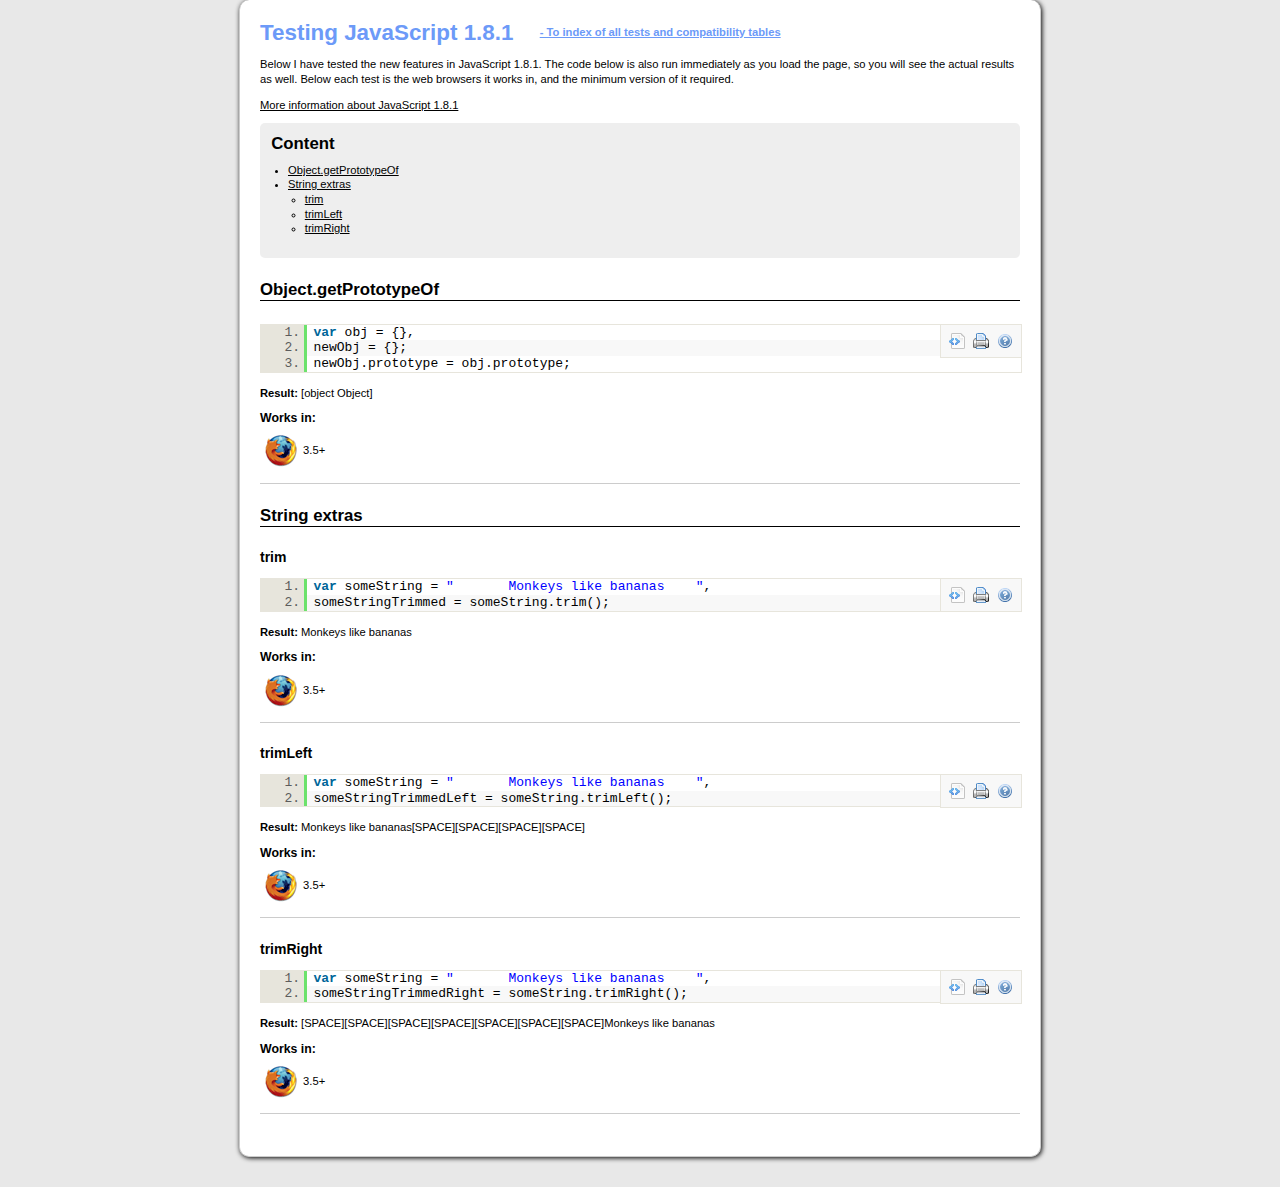
<file: javascript-1.8.1.html>
<!DOCTYPE HTML PUBLIC "-//W3C//DTD HTML 4.01//EN" "http://www.w3.org/TR/html4/strict.dtd">
<html>
<head>
	<meta http-equiv="Content-Type" content="text/html; charset=UTF-8">
	<title>Testing JavaScript 1.8.1</title>
	<link rel="stylesheet" href="css/base.css" type="text/css" media="screen">
	<script type="text/javascript">
		//alert(Object.getPrototypeOf(document));
		
		var someString = "       Monkeys like bananas";
		//alert(someString.trim());
		// trimLeft, trimRight
		
		var JSONString = '{"name" : "Robert", "lastName" : "Nyman"}';
		//alert(JSON.parse(JSONString));
		
		var obj = {
			name : "Robert",
			lastName : "Nyman"
		};
		//alert(JSON.stringify(obj));
	</script>
</head>

<body>
	
	<div id="container">
		<h1>
			Testing JavaScript 1.8.1
			<a href="index.html"> - To index of all tests and compatibility tables</a>
		</h1>
		<p>Below I have tested the new features in JavaScript 1.8.1. The code below is also run immediately as you load the page, so you will see the actual results as well. Below each test is the web browsers it works in, and the minimum version of it required.</p>
		<p>
			<a href="https://developer.mozilla.org/en/New_in_JavaScript_1.8.1">More information about JavaScript 1.8.1</a>
		</p>
		
		<div class="navigation">
			<h2>Content</h2>
			<ul>
				<li><a href="#object-getprototypeof">Object.getPrototypeOf</a></li>
				<li>
					<a href="#string-extras">String extras</a>
					<ul>
						<li><a href="#string-trim">trim</a></li>
						<li><a href="#string-trim-left">trimLeft</a></li>
						<li><a href="#string-trim-right">trimRight</a></li>
					</ul>
				</li>
			</ul>
		</div>
		
		
		<h2 id="object-getprototypeof">Object.getPrototypeOf</h2>
		<div class="section">
<pre class="brush: js">var obj = {},
newObj = {};
newObj.prototype = obj.prototype;</pre>
			<p>
				<strong>Result:</strong> 
				<span id="object-getprototypeof-results"><span class="failed">FAILED</span></span>
			</p>
		
			<script type="text/javascript">
				(function () {
					var obj = {},
						newObj = {};
					newObj.prototype = obj.prototype;
					
					document.getElementById("object-getprototypeof-results").innerHTML = Object.getPrototypeOf(newObj);
				})();
			</script>
		
			<h4>Works in:</h4>
			<ul class="browsers">
				<li class="browser">
					<img alt="Firefox" src="images/firefox.png"> 3.5+
				</li>
			</ul>
		</div>
		
		<h2 id="string-extras">String extras</h2>
		<div class="section">
			<h3 id="string-trim">trim</h3>
<pre class="brush: js">var someString = "       Monkeys like bananas    ",
someStringTrimmed = someString.trim();</pre>
			<p>
				<strong>Result:</strong> 
				<span id="string-trim-results"><span class="failed">FAILED</span></span>
			</p>
		
			<script type="text/javascript">
				(function () {
					var someString = "       Monkeys like bananas    ",
						someStringTrimmed = someString.trim();
					document.getElementById("string-trim-results").innerHTML = someStringTrimmed;
				})();
			</script>
		
			<h4>Works in:</h4>
			<ul class="browsers">
				<li class="browser">
					<img alt="Firefox" src="images/firefox.png"> 3.5+
				</li>
			</ul>
		</div>
		
		<div class="section">
			<h3 id="string-trim-left">trimLeft</h3>
<pre class="brush: js">var someString = "       Monkeys like bananas    ",
someStringTrimmedLeft = someString.trimLeft();</pre>
			<p>
				<strong>Result:</strong> 
				<span id="string-trim-left-results"><span class="failed">FAILED</span></span>
			</p>
		
			<script type="text/javascript">
				(function () {
					var someString = "       Monkeys like bananas    ",
						someStringTrimmedLeft = someString.trimLeft();
					document.getElementById("string-trim-left-results").innerHTML = someStringTrimmedLeft.replace(/\s(?=(\s|$))/g, "[SPACE]");
				})();
			</script>
		
			<h4>Works in:</h4>
			<ul class="browsers">
				<li class="browser">
					<img alt="Firefox" src="images/firefox.png"> 3.5+
				</li>
			</ul>
		</div>
		
		<div class="section">
			<h3 id="string-trim-right">trimRight</h3>
<pre class="brush: js">var someString = "       Monkeys like bananas    ",
someStringTrimmedRight = someString.trimRight();</pre>
			<p>
				<strong>Result:</strong> 
				<span id="string-trim-right-results"><span class="failed">FAILED</span></span>
			</p>
		
			<script type="text/javascript">
				(function () {
					var someString = "       Monkeys like bananas    ",
						someStringTrimmedRight = someString.trimRight();
					document.getElementById("string-trim-right-results").innerHTML = someStringTrimmedRight.replace(/\s(?=(\s|M))/g, "[SPACE]");
				})();
			</script>
		
			<h4>Works in:</h4>
			<ul class="browsers">
				<li class="browser">
					<img alt="Firefox" src="images/firefox.png"> 3.5+
				</li>
			</ul>
		</div>
		
	</div>
	
	<script type="text/javascript" src="syntax-highlighter/scripts/shJavaScript.js"></script>
	<script type="text/javascript">
		SyntaxHighlighter.all();
	</script>
	
	<script type="text/javascript"> 
	  var gaJsHost = (("https:" == document.location.protocol) ? 
	  "https://ssl." : "http://www."); 
	  document.write(unescape("%3Cscript src='" + gaJsHost + 
	  "google-analytics.com/ga.js' type='text/javascript'%3E%3C/script%3E")); 
	</script> 
	<script type="text/javascript"> 
	   var pageTracker = _gat._getTracker("UA-56164-1"); 
	   pageTracker._initData(); 
	   pageTracker._trackPageview(); 
	</script>
	
	<script type="text/javascript">
	<!-- 
	var sc_project=593937; 
	var sc_partition=4; 
	var sc_security="175a1fec"; 
	//-->
	</script>

	<script type="text/javascript" src="http://www.statcounter.com/counter/counter_xhtml.js"></script><noscript><div class="statcounter"><a class="statcounter" href="http://www.statcounter.com/"><img class="statcounter" src="http://c5.statcounter.com/counter.php?sc_project=593937&amp;java=0&amp;security=175a1fec" alt="free geoip" /></a></div></noscript>
	
</body>
</html>
</file>
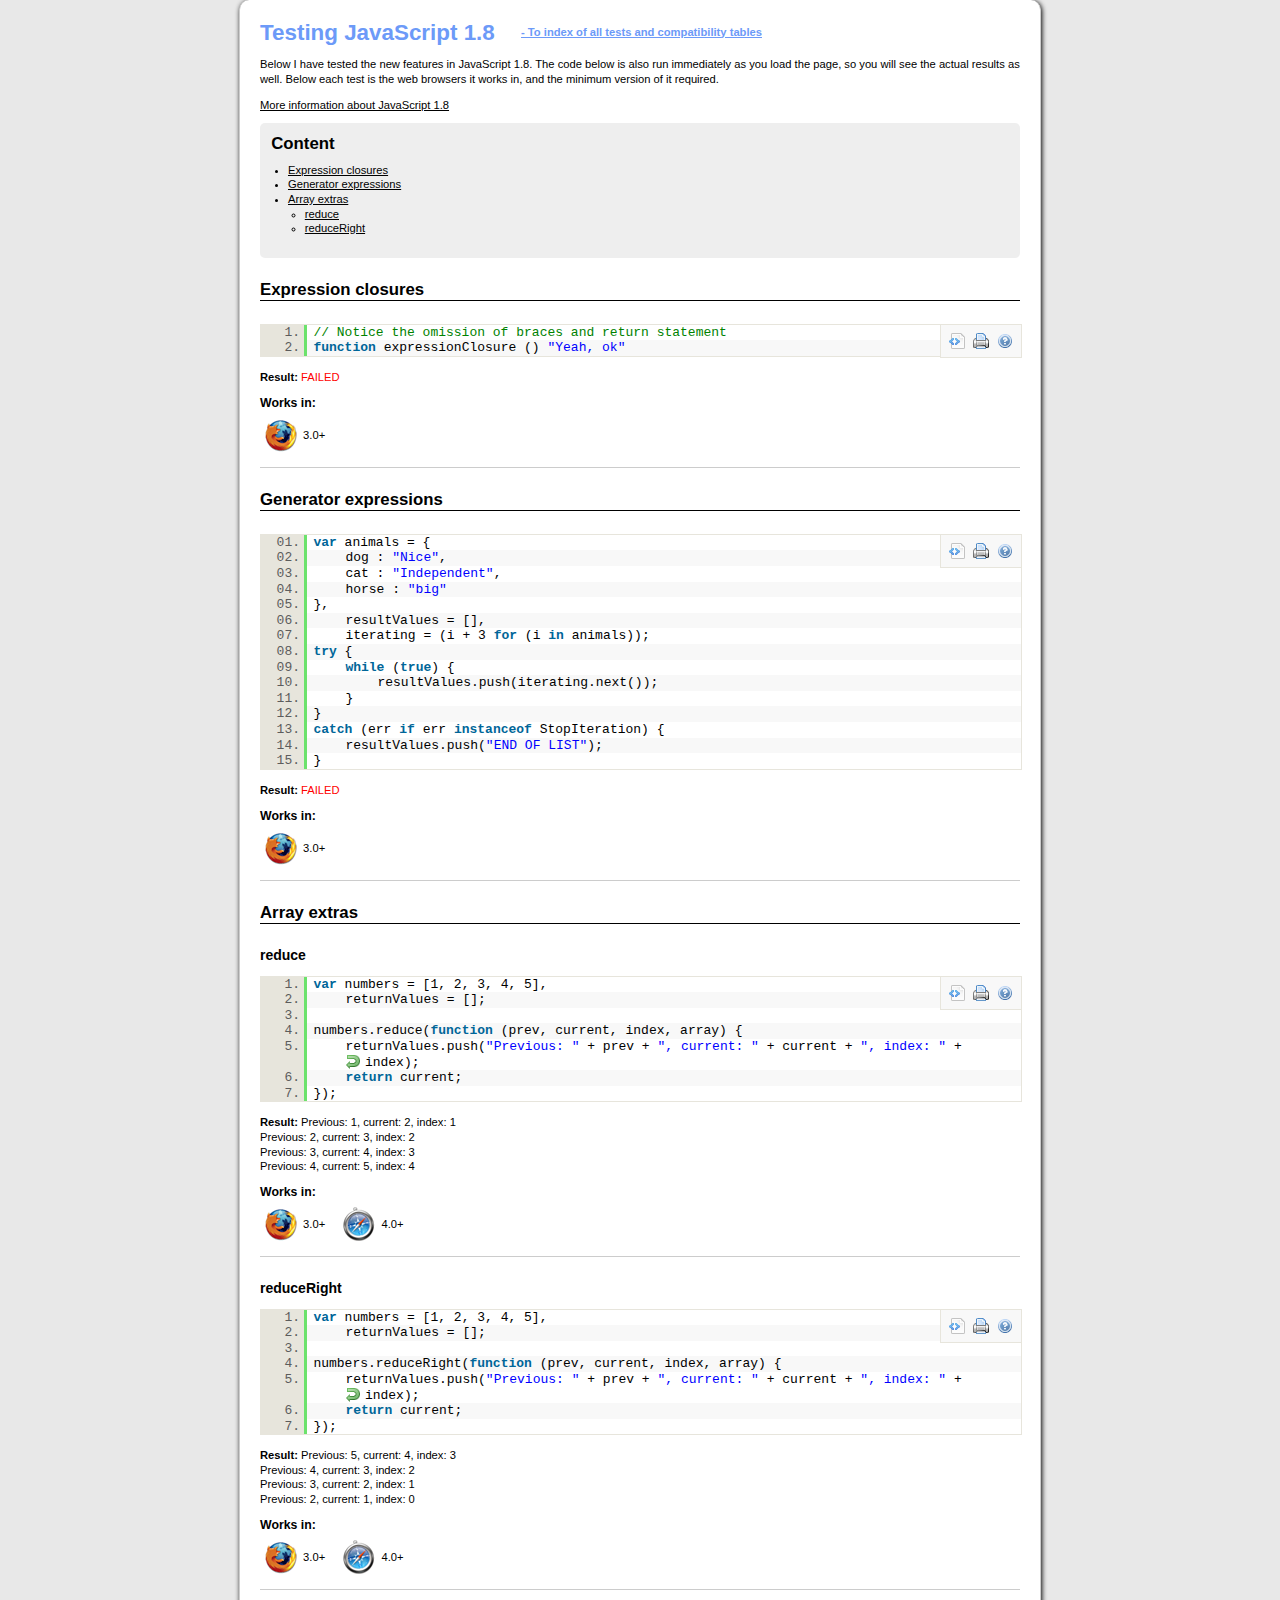
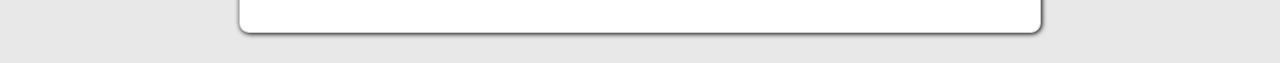
<file: javascript-1.8.html>
<!DOCTYPE HTML PUBLIC "-//W3C//DTD HTML 4.01//EN" "http://www.w3.org/TR/html4/strict.dtd">
<html>
<head>
	<meta http-equiv="Content-Type" content="text/html; charset=UTF-8">
	<title>Testing JavaScript 1.8</title>
	<link rel="stylesheet" href="css/base.css" type="text/css" media="screen">
</head>

<body>
	
	<div id="container">
		<h1>
			Testing JavaScript 1.8
			<a href="index.html"> - To index of all tests and compatibility tables</a>
		</h1>
		<p>Below I have tested the new features in JavaScript 1.8. The code below is also run immediately as you load the page, so you will see the actual results as well. Below each test is the web browsers it works in, and the minimum version of it required.</p>
		<p>
			<a href="https://developer.mozilla.org/en/New_in_JavaScript_1.8">More information about JavaScript 1.8</a>
		</p>
		
		<div class="navigation">
			<h2>Content</h2>
			<ul>
				<li><a href="#expression-closures">Expression closures</a></li>
				<li><a href="#generator-expressions">Generator expressions</a></li>
				<li>
					<a href="#array-extras">Array extras</a>
					<ul>
						<li><a href="#reduce">reduce</a></li>
						<li><a href="#reduce-right">reduceRight</a></li>
					</ul>
				</li>
			</ul>
		</div>
		
		
		<h2 id="expression-closures">Expression closures</h2>
		<div class="section">
<pre class="brush: js">// Notice the omission of braces and return statement
function expressionClosure () "Yeah, ok"</pre>
			<p>
				<strong>Result:</strong> 
				<span id="results-expression-closures"><span class="failed">FAILED</span></span>
			</p>
		
			<script type="text/javascript">
				(function () {
					// Notice the omission of braces and return statement
					function expressionClosure () "Yeah, ok"
					document.getElementById("results-expression-closures").innerHTML = expressionClosure();
				})();
			</script>
		
			<h4>Works in:</h4>
			<ul class="browsers">
				<li class="browser">
					<img alt="Firefox" src="images/firefox.png"> 3.0+
				</li>
			</ul>
		</div>
		
		<h2 id="generator-expressions">Generator expressions</h2>
		<div class="section">
<pre class="brush: js">var animals = {
	dog : "Nice",
	cat : "Independent",
	horse : "big"
},
	resultValues = [],
	iterating = (i + 3 for (i in animals));
try {
	while (true) {
		resultValues.push(iterating.next());
	}
}
catch (err if err instanceof StopIteration) {
	resultValues.push("END OF LIST");
}</pre>
			<p>
				<strong>Result:</strong> 
				<span id="results-generator-expressions"><span class="failed">FAILED</span></span>
			</p>
		
			<script type="text/javascript">
				(function () {
					var animals = {
						dog : "Nice",
						cat : "Independent",
						horse : "big"
					},
						resultValues = [],
						iterating = (i + 3 for (i in animals));
					try {
						while (true) {
							resultValues.push(iterating.next());
						}
					}
					catch (err if err instanceof StopIteration) {
						resultValues.push("END OF LIST");
					}
					document.getElementById("results-generator-expressions").innerHTML = resultValues.join(", ");
				})();
			</script>
		
			<h4>Works in:</h4>
			<ul class="browsers">
				<li class="browser">
					<img alt="Firefox" src="images/firefox.png"> 3.0+
				</li>
			</ul>
		</div>
		
		<h2 id="array-extras">Array extras</h2>
		<div class="section">
			<h3 id="reduce">reduce</h3>
<pre class="brush: js">var numbers = [1, 2, 3, 4, 5],
	returnValues = [];

numbers.reduce(function (prev, current, index, array) {
	returnValues.push("Previous: " + prev + ", current: " + current + ", index: " + index);
	return current;
});</pre>
			<p>
				<strong>Result:</strong> 
				<span id="results-array-extras"><span class="failed">FAILED</span></span>
			</p>
		
			<script type="text/javascript">
				(function () {
					var numbers = [1, 2, 3, 4, 5],
						returnValues = [];
					
					numbers.reduce(function (prev, current, index, array) {
						returnValues.push("Previous: " + prev + ", current: " + current + ", index: " + index);
						return current;
					});
					
					document.getElementById("results-array-extras").innerHTML = returnValues.join("<br>");
				})();
			</script>
		
			<h4>Works in:</h4>
			<ul class="browsers">
				<li class="browser">
					<img alt="Firefox" src="images/firefox.png"> 3.0+
				</li>
				<li class="browser">
					<img alt="Safari" src="images/safari.png"> 4.0+
				</li>
			</ul>
		</div>
		
		<div class="section">
			<h3 id="reduce-right">reduceRight</h3>
<pre class="brush: js">var numbers = [1, 2, 3, 4, 5],
	returnValues = [];

numbers.reduceRight(function (prev, current, index, array) {
	returnValues.push("Previous: " + prev + ", current: " + current + ", index: " + index);
	return current;
});</pre>
			<p>
				<strong>Result:</strong> 
				<span id="results-array-extras-2"><span class="failed">FAILED</span></span>
			</p>

			<script type="text/javascript">
				(function () {
					var numbers = [1, 2, 3, 4, 5],
						returnValues = [];

					numbers.reduceRight(function (prev, current, index, array) {
						returnValues.push("Previous: " + prev + ", current: " + current + ", index: " + index);
						return current;
					});

					document.getElementById("results-array-extras-2").innerHTML = returnValues.join("<br>");
				})();
			</script>
		
			<h4>Works in:</h4>
			<ul class="browsers">
				<li class="browser">
					<img alt="Firefox" src="images/firefox.png"> 3.0+
				</li>
				<li class="browser">
					<img alt="Safari" src="images/safari.png"> 4.0+
				</li>
			</ul>
		</div>
		
	</div>
	
	<script type="text/javascript" src="syntax-highlighter/scripts/shJavaScript.js"></script>
	<script type="text/javascript">
		SyntaxHighlighter.all();
	</script>
	
	<script type="text/javascript"> 
	  var gaJsHost = (("https:" == document.location.protocol) ? 
	  "https://ssl." : "http://www."); 
	  document.write(unescape("%3Cscript src='" + gaJsHost + 
	  "google-analytics.com/ga.js' type='text/javascript'%3E%3C/script%3E")); 
	</script> 
	<script type="text/javascript"> 
	   var pageTracker = _gat._getTracker("UA-56164-1"); 
	   pageTracker._initData(); 
	   pageTracker._trackPageview(); 
	</script>
	
	<script type="text/javascript">
	<!-- 
	var sc_project=593937; 
	var sc_partition=4; 
	var sc_security="175a1fec"; 
	//-->
	</script>

	<script type="text/javascript" src="http://www.statcounter.com/counter/counter_xhtml.js"></script><noscript><div class="statcounter"><a class="statcounter" href="http://www.statcounter.com/"><img class="statcounter" src="http://c5.statcounter.com/counter.php?sc_project=593937&amp;java=0&amp;security=175a1fec" alt="free geoip" /></a></div></noscript>
	
</body>
</html>
</file>
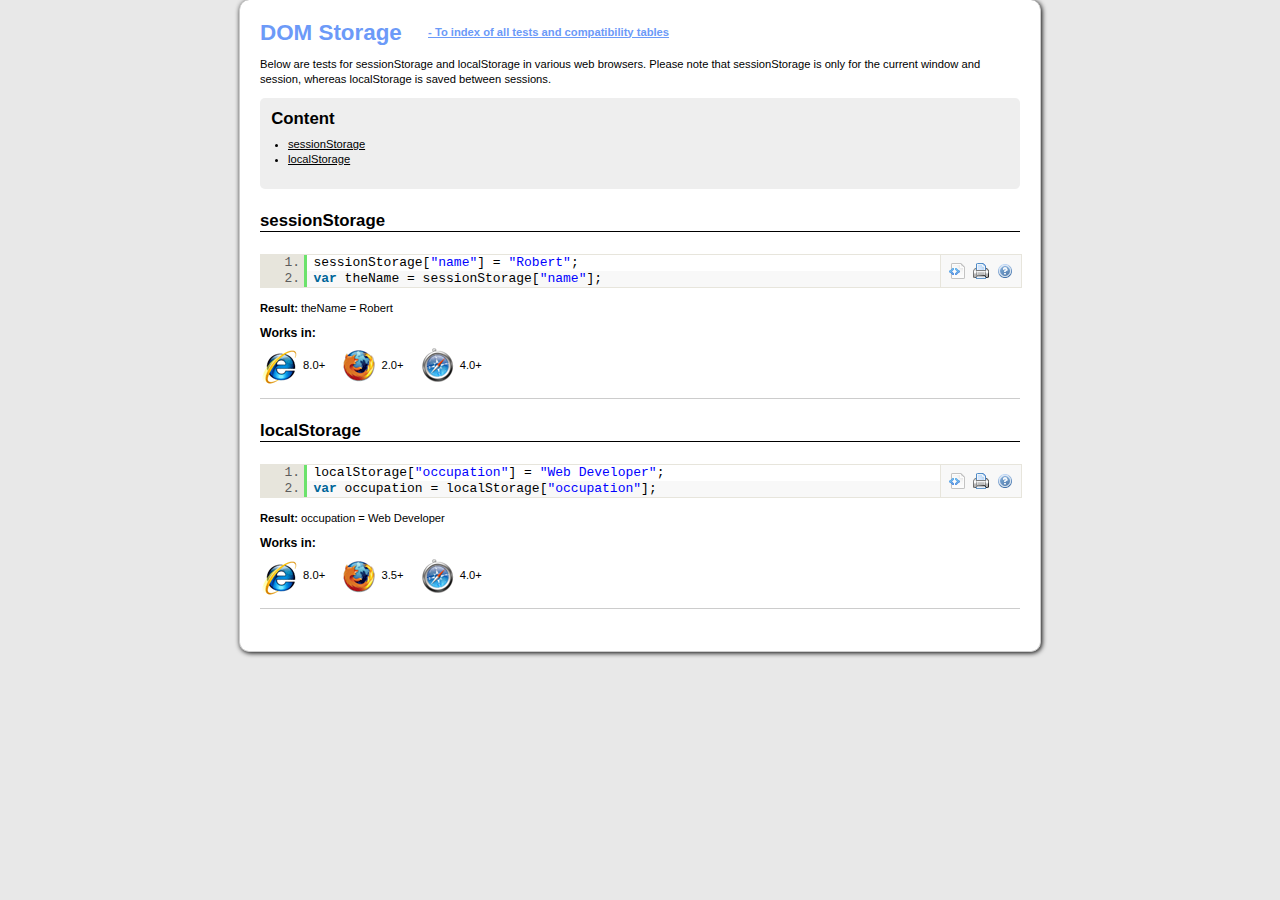
<file: javascript-dom-storage.html>
<!DOCTYPE HTML PUBLIC "-//W3C//DTD HTML 4.01//EN" "http://www.w3.org/TR/html4/strict.dtd">
<html>
<head>
	<meta http-equiv="Content-Type" content="text/html; charset=UTF-8">
	<title>DOM Storage / Web Storage</title>
	<link rel="stylesheet" href="css/base.css" type="text/css" media="screen">	
</head>

<body>
	
	<div id="container">
		<h1>
			DOM Storage
			<a href="index.html"> - To index of all tests and compatibility tables</a>
		</h1>
		<p>Below are tests for sessionStorage and localStorage in various web browsers. Please note that sessionStorage is only for the current window and session, whereas localStorage is saved between sessions.</p>
		
		<div class="navigation">
			<h2>Content</h2>
			<ul>
				<li>
					<a href="#session-storage">sessionStorage</a>
				</li>
				<li>
					<a href="#local-storage">localStorage</a>
				</li>
			</ul>
		</div>
		
		
		<h2 id="session-storage">sessionStorage</h2>
		<div class="section">
<pre class="brush: js">sessionStorage["name"] = "Robert";
var theName = sessionStorage["name"];</pre>
			<p>
				<strong>Result:</strong>
				<span id="session-storage-results"><span class="failed">FAILED</span></span>
			</p>
		
			<script type="text/javascript">
				(function () {
					sessionStorage["name"] = "Robert";
					var theName = sessionStorage["name"];
					document.getElementById("session-storage-results").innerHTML = 'theName = ' + sessionStorage["name"];
				})();
			</script>
		
			<h4>Works in:</h4>
			<ul class="browsers">
				<li class="browser">
					<img alt="Internet Explorer" src="images/ie.png"> 8.0+
				</li>
				
				<li class="browser">
					<img alt="Firefox" src="images/firefox.png"> 2.0+
				</li>
				
				<li class="browser">
					<img alt="Safari" src="images/safari.png"> 4.0+
				</li>
			</ul>
		</div>
		
		<h2 id="local-storage">localStorage</h2>
		<div class="section">
<pre class="brush: js">localStorage["occupation"] = "Web Developer";
var occupation = localStorage["occupation"];</pre>
			<p>
				<strong>Result:</strong>
				<span id="local-storage-results"><span class="failed">FAILED</span></span>
			</p>
		
			<script type="text/javascript">
				(function () {
					localStorage["occupation"] = "Web Developer";
					var occupation = localStorage["occupation"];
					document.getElementById("local-storage-results").innerHTML = "occupation = " + occupation;
				})();
			</script>
		
			<h4>Works in:</h4>
			<ul class="browsers">
				<li class="browser">
					<img alt="Internet Explorer" src="images/ie.png"> 8.0+
				</li>
				
				<li class="browser">
					<img alt="Firefox" src="images/firefox.png"> 3.5+
				</li>
				
				<li class="browser">
					<img alt="Safari" src="images/safari.png"> 4.0+
				</li>
			</ul>
		</div>
		
	</div>
	
	<script type="text/javascript" src="syntax-highlighter/scripts/shJavaScript.js"></script>
	<script type="text/javascript">
		SyntaxHighlighter.all();
	</script>
	
	<script type="text/javascript"> 
	  var gaJsHost = (("https:" == document.location.protocol) ? 
	  "https://ssl." : "http://www."); 
	  document.write(unescape("%3Cscript src='" + gaJsHost + 
	  "google-analytics.com/ga.js' type='text/javascript'%3E%3C/script%3E")); 
	</script> 
	<script type="text/javascript"> 
	   var pageTracker = _gat._getTracker("UA-56164-1"); 
	   pageTracker._initData(); 
	   pageTracker._trackPageview(); 
	</script>
	
	<script type="text/javascript">
	<!-- 
	var sc_project=593937; 
	var sc_partition=4; 
	var sc_security="175a1fec"; 
	//-->
	</script>

	<script type="text/javascript" src="http://www.statcounter.com/counter/counter_xhtml.js"></script><noscript><div class="statcounter"><a class="statcounter" href="http://www.statcounter.com/"><img class="statcounter" src="http://c5.statcounter.com/counter.php?sc_project=593937&amp;java=0&amp;security=175a1fec" alt="free geoip" /></a></div></noscript>
	
	
</body>
</html>
</file>
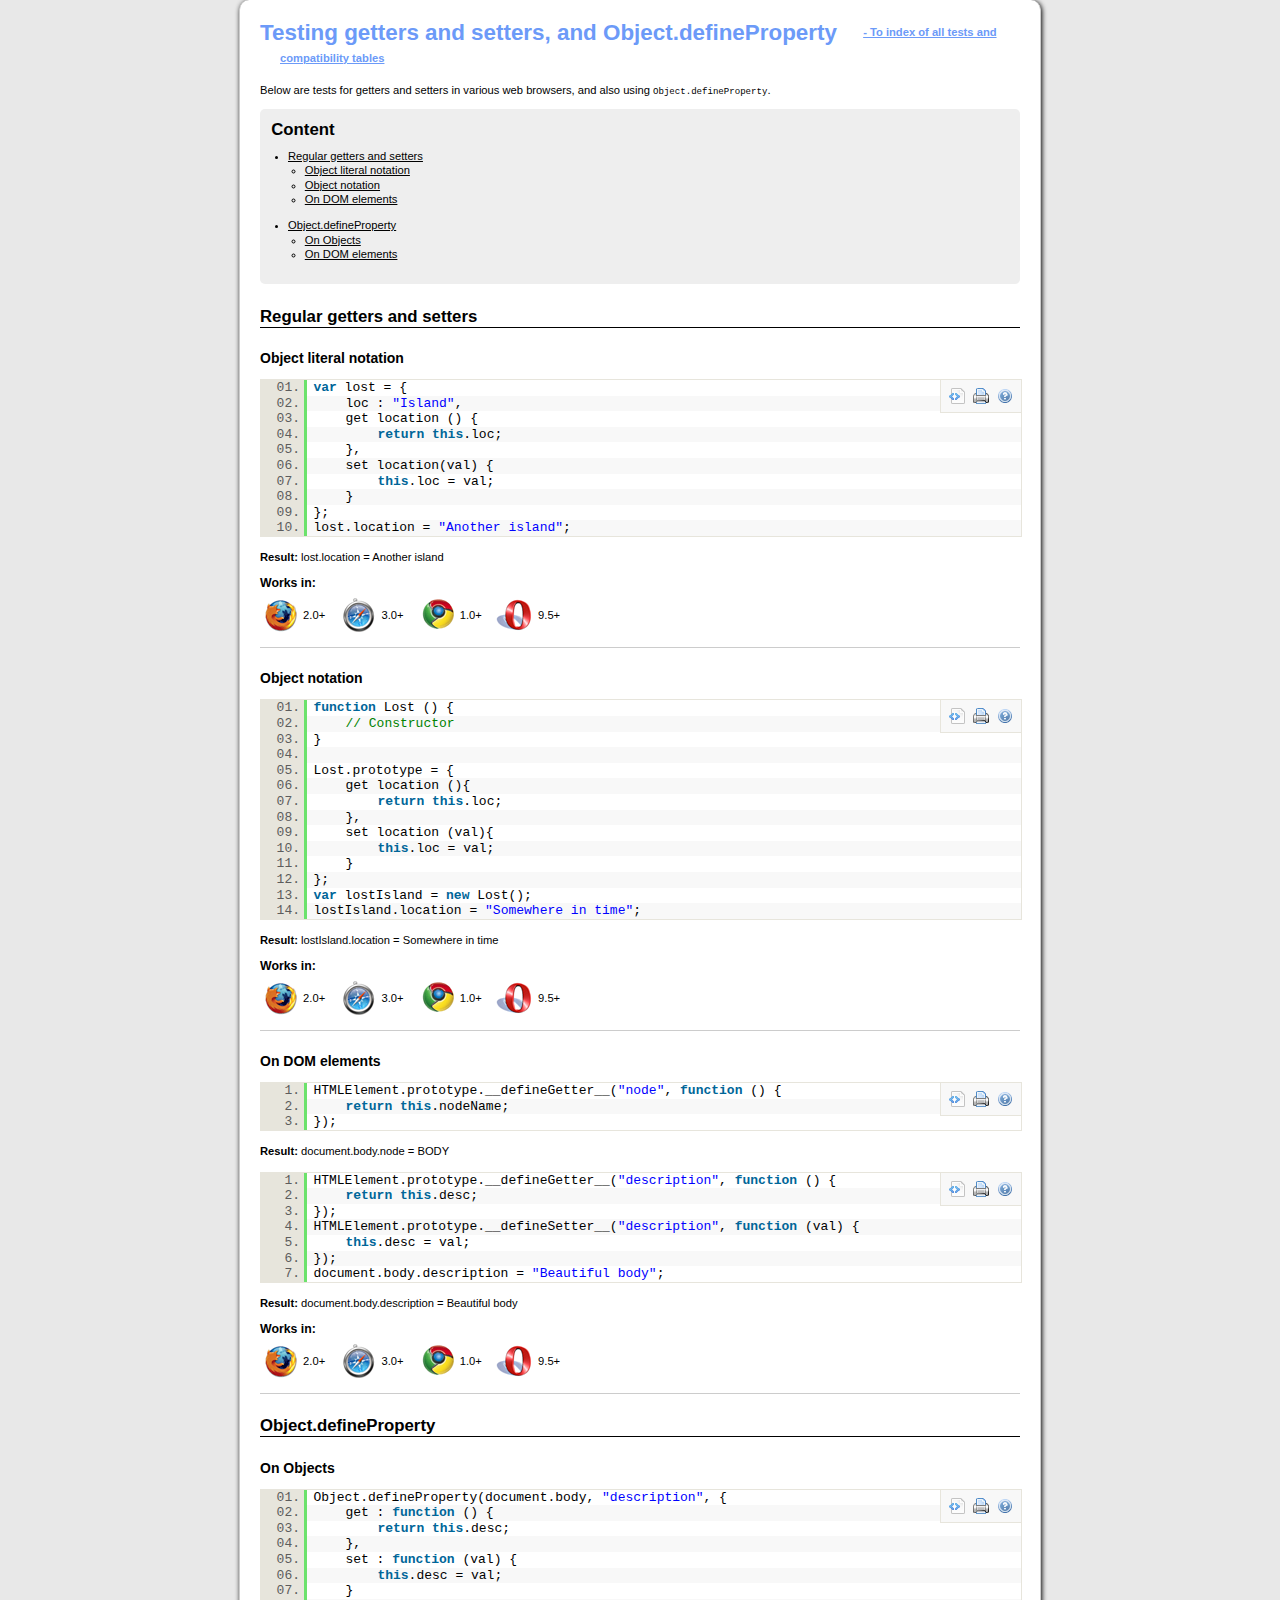
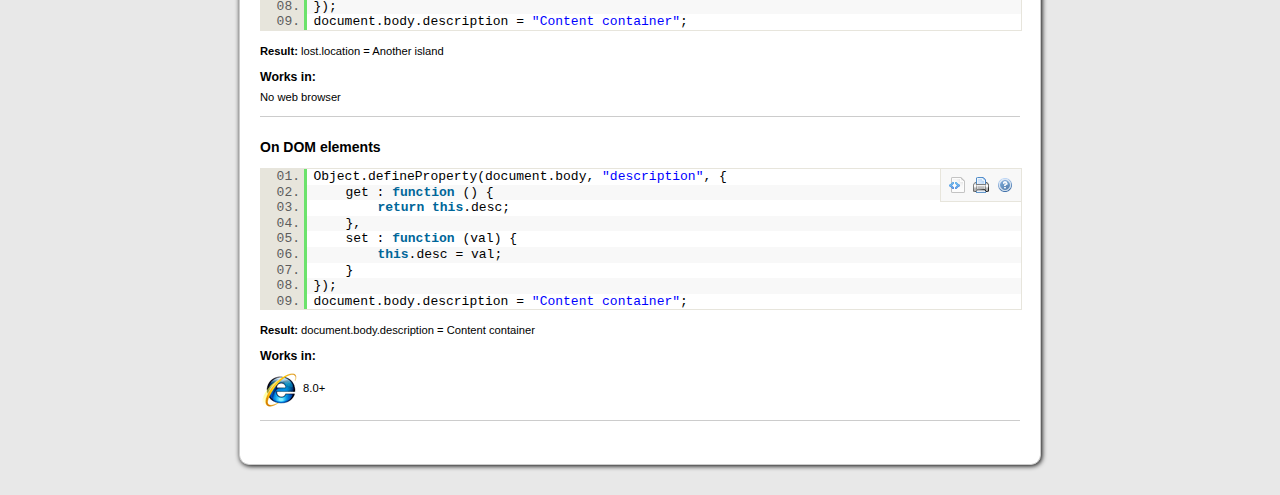
<file: javascript-getters-setters.html>
<!DOCTYPE HTML PUBLIC "-//W3C//DTD HTML 4.01//EN" "http://www.w3.org/TR/html4/strict.dtd">
<html>
<head>
	<meta http-equiv="Content-Type" content="text/html; charset=UTF-8">
	<title>Testing getters and setters, and Object.defineProperty</title>
	<link rel="stylesheet" href="css/base.css" type="text/css" media="screen">
</head>

<body>
	
	<div id="container">
		<h1>
			Testing getters and setters, and Object.defineProperty
			<a href="index.html"> - To index of all tests and compatibility tables</a>
		</h1>
		<p>Below are tests for getters and setters in various web browsers, and also using <code>Object.defineProperty</code>.</p>
		
		<div class="navigation">
			<h2>Content</h2>
			<ul>
				<li>
					<a href="#regular-getters-and-setters">Regular getters and setters</a>
					<ul>
						<li><a href="#regular-getters-and-setters-object-literal-notation">Object literal notation</a></li>
						<li><a href="#regular-getters-and-setters-object-notation">Object notation</a></li>
						<li><a href="#regular-getters-and-setters-on-dom-elements">On DOM elements</a></li>
					</ul>
				</li>
				<li>
					<a href="#object-defineproperty">Object.defineProperty</a>
					<ul>
						<li><a href="#object-defineproperty-on-objects">On Objects</a></li>
						<li><a href="#object-defineproperty-on-dom-elements">On DOM elements</a></li>
					</ul>
				</li>
			</ul>
		</div>
		
		
		<h2 id="regular-getters-and-setters">Regular getters and setters</h2>
		<div class="section">
			<h3 id="regular-getters-and-setters-object-literal-notation">Object literal notation</h3>
<pre class="brush: js">var lost = {
	loc : "Island",
	get location () {
		return this.loc;
	},
	set location(val) {
		this.loc = val;
	}
};
lost.location = "Another island";</pre>
			<p>
				<strong>Result:</strong>
				<span id="regular-getters-and-setters-object-literal-notation-results"><span class="failed">FAILED</span></span>
			</p>
		
			<script type="text/javascript">
				(function () {
					var lost = {
						loc : "Island",
						get location () {
							return this.loc;
						},
						set location(val) {
							this.loc = val;
						}
					};
					lost.location = "Another island";
					document.getElementById("regular-getters-and-setters-object-literal-notation-results").innerHTML = "lost.location = " + lost.location;
				})();
			</script>
		
			<h4>Works in:</h4>
			<ul class="browsers">
				<li class="browser">
					<img alt="Firefox" src="images/firefox.png"> 2.0+
				</li>
				
				<li class="browser">
					<img alt="Safari" src="images/safari.png"> 3.0+
				</li>

				<li class="browser">
					<img alt="Google Chrome" src="images/google-chrome.png"> 1.0+
				</li>

				<li class="browser">
					<img alt="Opera" src="images/opera.png"> 9.5+
				</li>
			</ul>
		</div>
		
		<div class="section">
			<h3 id="regular-getters-and-setters-object-notation">Object notation</h3>
<pre class="brush: js">function Lost () {
	// Constructor
}
			
Lost.prototype = {
    get location (){
        return this.loc;
    },
    set location (val){
        this.loc = val;
    }
};
var lostIsland = new Lost();
lostIsland.location = "Somewhere in time";</pre>
			<p>
				<strong>Result:</strong>
				<span id="getters-setters-object-notation-results"><span class="failed">FAILED</span></span>
			</p>
		
			<script type="text/javascript">
				(function () {
					function Lost () {
						// Constructor
					}

					Lost.prototype = {
					    get location (){
					        return this.loc;
					    },
					    set location (val){
					        this.loc = val;
					    }
					};
					var lostIsland = new Lost();
					lostIsland.location = "Somewhere in time";
					document.getElementById("getters-setters-object-notation-results").innerHTML = "lostIsland.location = " + lostIsland.location;
				})();
			</script>
		
			<h4>Works in:</h4>
			<ul class="browsers">
				<li class="browser">
					<img alt="Firefox" src="images/firefox.png"> 2.0+
				</li>
				
				<li class="browser">
					<img alt="Safari" src="images/safari.png"> 3.0+
				</li>

				<li class="browser">
					<img alt="Google Chrome" src="images/google-chrome.png"> 1.0+
				</li>

				<li class="browser">
					<img alt="Opera" src="images/opera.png"> 9.5+
				</li>
			</ul>
		</div>
		
		<div class="section">
			<h3 id="regular-getters-and-setters-on-dom-elements">On DOM elements</h3>
<pre class="brush: js">HTMLElement.prototype.__defineGetter__("node", function () {
	return this.nodeName;
});</pre>
			<p>
				<strong>Result:</strong>
				<span id="regular-getters-and-setters-on-dom-elements-results"><span class="failed">FAILED</span></span>
			</p>
		
			<script type="text/javascript">
				(function () {
					HTMLElement.prototype.__defineGetter__("node", function () {
						return this.nodeName;
					});
					document.getElementById("regular-getters-and-setters-on-dom-elements-results").innerHTML = "document.body.node = " + document.body.node;
				})();
			</script>
			
<pre class="brush: js">HTMLElement.prototype.__defineGetter__("description", function () {
	return this.desc;
});
HTMLElement.prototype.__defineSetter__("description", function (val) {
	this.desc = val;
});
document.body.description = "Beautiful body";</pre>
			<p>
				<strong>Result:</strong>
				<span id="regular-getters-and-setters-on-dom-elements-setter-results"><span class="failed">FAILED</span></span>
			</p>

			<script type="text/javascript">
				(function () {
					HTMLElement.prototype.__defineGetter__("description", function () {
						return this.desc;
					});
					HTMLElement.prototype.__defineSetter__("description", function (val) {
						this.desc = val;
					});
					document.body.description = "Beautiful body";
					document.getElementById("regular-getters-and-setters-on-dom-elements-setter-results").innerHTML = "document.body.description = " + document.body.description;
				})();
			</script>			
		
			<h4>Works in:</h4>
			<ul class="browsers">
				<li class="browser">
					<img alt="Firefox" src="images/firefox.png"> 2.0+
				</li>
				
				<li class="browser">
					<img alt="Safari" src="images/safari.png"> 3.0+
				</li>

				<li class="browser">
					<img alt="Google Chrome" src="images/google-chrome.png"> 1.0+
				</li>

				<li class="browser">
					<img alt="Opera" src="images/opera.png"> 9.5+
				</li>
			</ul>
		</div>
		
		<h2 id="object-defineproperty">Object.defineProperty</h2>
		<div class="section">
			<h3 id="object-defineproperty-on-objects">On Objects</h3>
<pre class="brush: js">Object.defineProperty(document.body, "description", {
	get : function () {
		return this.desc;
	},
	set : function (val) {
		this.desc = val;
	}
});
document.body.description = "Content container";</pre>
			<p>
				<strong>Result:</strong>
				<span id="object-defineproperty-on-objects-results"><span class="failed">FAILED</span></span>
			</p>
		
			<script type="text/javascript">
				(function () {
					var lost = {
						loc : "Island"
					};	
					Object.defineProperty(lost, "location", {
						get : function () {
							return this.loc;
						},
						set : function (val) {
							this.loc = val;
						}
					});
					lost.location = "Another island";
					document.getElementById("object-defineproperty-on-objects-results").innerHTML = "lost.location = " + lost.location;
				})();
			</script>
		
			<h4>Works in:</h4>
			<ul class="browsers">
				<li class="browser">
					No web browser
				</li>
			</ul>
		</div>
		
		
		<div class="section">
			<h3 id="object-defineproperty-on-dom-elements">On DOM elements</h3>
<pre class="brush: js">Object.defineProperty(document.body, "description", {
	get : function () {
		return this.desc;
	},
	set : function (val) {
		this.desc = val;
	}
});
document.body.description = "Content container";</pre>
			<p>
				<strong>Result:</strong>
				<span id="object-defineproperty-on-dom-elements-results"><span class="failed">FAILED</span></span>
			</p>
		
			<script type="text/javascript">
				(function () {
					Object.defineProperty(document.body, "description", {
						get : function () {
							return this.desc;
						},
						set : function (val) {
							this.desc = val;
						}
					});
					document.body.description = "Content container";				
					document.getElementById("object-defineproperty-on-dom-elements-results").innerHTML = "document.body.description = " + document.body.description;
				})();
			</script>
		
			<h4>Works in:</h4>
			<ul class="browsers">
				<li class="browser">
					<img alt="Internet Explorer" src="images/ie.png"> 8.0+
				</li>
			</ul>
		</div>
		
	</div>
	
	<script type="text/javascript" src="syntax-highlighter/scripts/shJavaScript.js"></script>
	<script type="text/javascript">
		SyntaxHighlighter.all();
	</script>
	
	<script type="text/javascript"> 
	  var gaJsHost = (("https:" == document.location.protocol) ? 
	  "https://ssl." : "http://www."); 
	  document.write(unescape("%3Cscript src='" + gaJsHost + 
	  "google-analytics.com/ga.js' type='text/javascript'%3E%3C/script%3E")); 
	</script> 
	<script type="text/javascript"> 
	   var pageTracker = _gat._getTracker("UA-56164-1"); 
	   pageTracker._initData(); 
	   pageTracker._trackPageview(); 
	</script>
	
	<script type="text/javascript">
	<!-- 
	var sc_project=593937; 
	var sc_partition=4; 
	var sc_security="175a1fec"; 
	//-->
	</script>

	<script type="text/javascript" src="http://www.statcounter.com/counter/counter_xhtml.js"></script><noscript><div class="statcounter"><a class="statcounter" href="http://www.statcounter.com/"><img class="statcounter" src="http://c5.statcounter.com/counter.php?sc_project=593937&amp;java=0&amp;security=175a1fec" alt="free geoip" /></a></div></noscript>
	
	
</body>
</html>
</file>
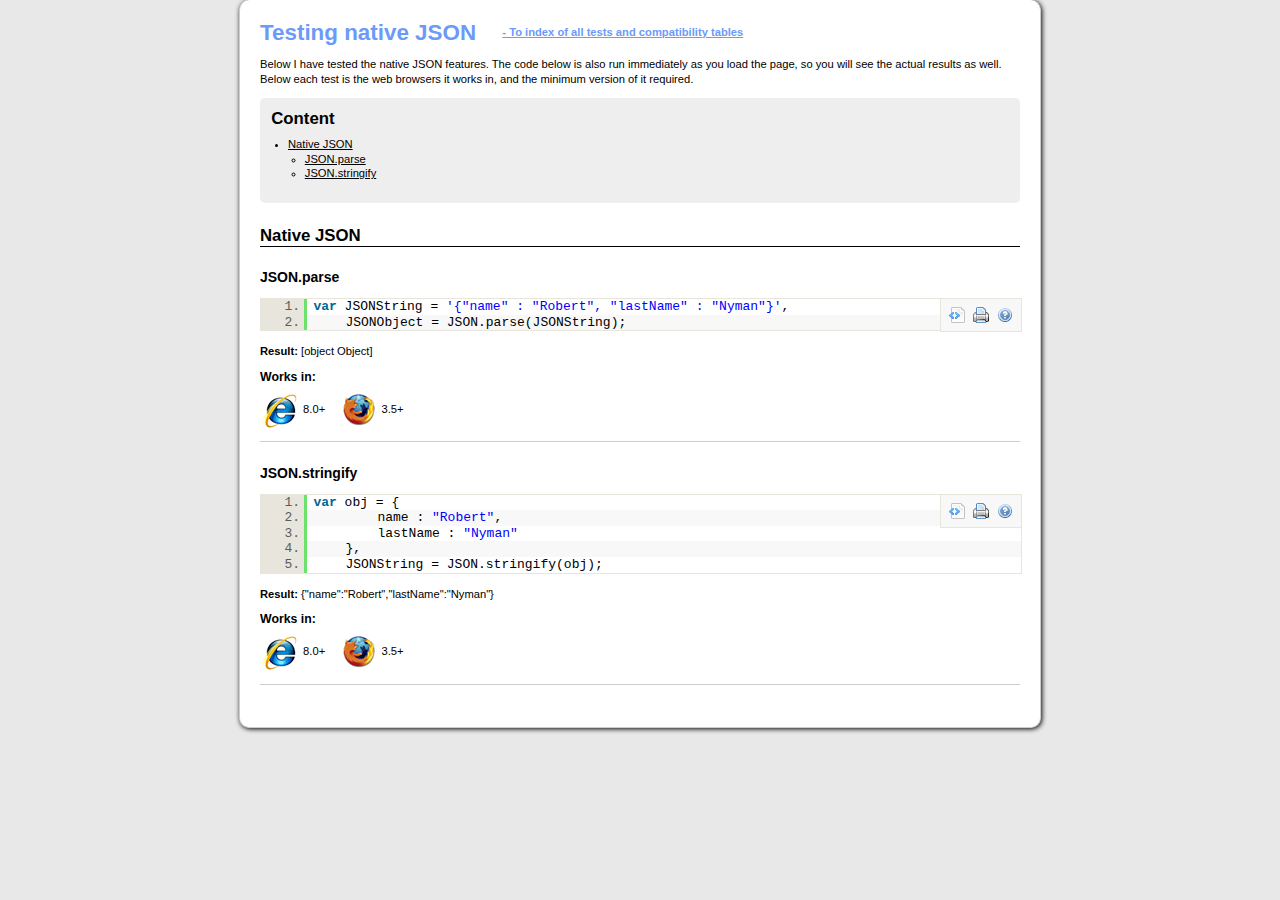
<file: javascript-native-json.html>
<!DOCTYPE HTML PUBLIC "-//W3C//DTD HTML 4.01//EN" "http://www.w3.org/TR/html4/strict.dtd">
<html>
<head>
	<meta http-equiv="Content-Type" content="text/html; charset=UTF-8">
	<title>Testing native JSON</title>
	<link rel="stylesheet" href="css/base.css" type="text/css" media="screen">
	<script type="text/javascript">
		//alert(Object.getPrototypeOf(document));
		
		var someString = "       Monkeys like bananas";
		//alert(someString.trim());
		// trimLeft, trimRight
		
		var JSONString = '{"name" : "Robert", "lastName" : "Nyman"}';
		//alert(JSON.parse(JSONString));
		
		var obj = {
			name : "Robert",
			lastName : "Nyman"
		};
		//alert(JSON.stringify(obj));
	</script>
</head>

<body>
	
	<div id="container">
		<h1>
			Testing native JSON
			<a href="index.html"> - To index of all tests and compatibility tables</a>
		</h1>
		<p>Below I have tested the native JSON features. The code below is also run immediately as you load the page, so you will see the actual results as well. Below each test is the web browsers it works in, and the minimum version of it required.</p>
		
		<div class="navigation">
			<h2>Content</h2>
			<ul>
				<li>
					<a href="#native-json">Native JSON</a>
					<ul>
						<li><a href="#native-json-parse">JSON.parse</a></li>
						<li><a href="#native-json-stringify">JSON.stringify</a></li>
					</ul>
				</li>
			</ul>
		</div>
	
		<h2 id="native-json">Native JSON</h2>
		<div class="section">
			<h3 id="native-json-parse">JSON.parse</h3>
<pre class="brush: js">var JSONString = '{"name" : "Robert", "lastName" : "Nyman"}',
	JSONObject = JSON.parse(JSONString);</pre>
			<p>
				<strong>Result:</strong> 
				<span id="native-json-parse-results"><span class="failed">FAILED</span></span>
			</p>
		
			<script type="text/javascript">
				(function () {
					var JSONString = '{"name" : "Robert", "lastName" : "Nyman"}',
						JSONObject = JSON.parse(JSONString);
					document.getElementById("native-json-parse-results").innerHTML = JSONObject;
				})();
			</script>
		
			<h4>Works in:</h4>
			<ul class="browsers">
				<li class="browser">
					<img alt="Internet Explorer" src="images/ie.png"> 8.0+
				</li>
				<li class="browser">
					<img alt="Firefox" src="images/firefox.png"> 3.5+
				</li>
			</ul>
		</div>
		
		<div class="section">
			<h3 id="native-json-stringify">JSON.stringify</h3>
<pre class="brush: js">var obj = {
		name : "Robert",
		lastName : "Nyman"
	},
	JSONString = JSON.stringify(obj);</pre>
			<p>
				<strong>Result:</strong> 
				<span id="native-json-stringify-results"><span class="failed">FAILED</span></span>
			</p>
		
			<script type="text/javascript">
				(function () {
					var obj = {
							name : "Robert",
							lastName : "Nyman"
						},
						JSONString = JSON.stringify(obj);
					document.getElementById("native-json-stringify-results").innerHTML = JSONString;
				})();
			</script>
		
			<h4>Works in:</h4>
			<ul class="browsers">
				<li class="browser">
					<img alt="Internet Explorer" src="images/ie.png"> 8.0+
				</li>
				<li class="browser">
					<img alt="Firefox" src="images/firefox.png"> 3.5+
				</li>
			</ul>
		</div>
		
	</div>
	
	<script type="text/javascript" src="syntax-highlighter/scripts/shJavaScript.js"></script>
	<script type="text/javascript">
		SyntaxHighlighter.all();
	</script>
	
	<script type="text/javascript"> 
	  var gaJsHost = (("https:" == document.location.protocol) ? 
	  "https://ssl." : "http://www."); 
	  document.write(unescape("%3Cscript src='" + gaJsHost + 
	  "google-analytics.com/ga.js' type='text/javascript'%3E%3C/script%3E")); 
	</script> 
	<script type="text/javascript"> 
	   var pageTracker = _gat._getTracker("UA-56164-1"); 
	   pageTracker._initData(); 
	   pageTracker._trackPageview(); 
	</script>
	
	<script type="text/javascript">
	<!-- 
	var sc_project=593937; 
	var sc_partition=4; 
	var sc_security="175a1fec"; 
	//-->
	</script>

	<script type="text/javascript" src="http://www.statcounter.com/counter/counter_xhtml.js"></script><noscript><div class="statcounter"><a class="statcounter" href="http://www.statcounter.com/"><img class="statcounter" src="http://c5.statcounter.com/counter.php?sc_project=593937&amp;java=0&amp;security=175a1fec" alt="free geoip" /></a></div></noscript>
	
</body>
</html>
</file>
<file: css/base.css>
/* General font styles */
html {
	font: 100%/1.3 Verdana, Helvetica, Arial, sans-serif;
}

body {
	font: 70%/1.3 Verdana, Helvetica, Arial, sans-serif;
}

select, table {
	font-size: 1em;
}

h1 {
	font: bold 2em Arial, sans-serif;
}
                       
h2 {                     
	font: bold 1.5em Arial, sans-serif;
}
                       
h3 {                     
	font: bold 1.25em Arial, sans-serif;
}
                       
h4 {                     
	font: bold 1.1em Arial, sans-serif;
}

/* Default resetting */
html, body, form, fieldset, legend, dt, dd {
	margin: 0;
	padding: 0;
}

h1, h2, h3, h4, h5, h6, p, ul, ol, dl {
	margin: 0 0 1em;
	padding: 0;
}

h1, h2, h3, h4, h5, h6 {
	margin-bottom: 0.5em;
}

pre {
	font-size: 1.5em;
}

li, dd {
	margin-left: 1.5em;
}

img {
    border: none;
	vertical-align: middle;
}

/* Basic element styles */
a {
	color: #000;
}

a:hover {
	text-decoration: underline;
}

body {
	color: #000;
	background: #e8e8e8;
	margin-bottom: 30px;
}

h1 {
	color: #6c9af8;
}

h1 a {
	position: relative;
	left: 20px;
	top: -0.4em;
	color: #6c9af8;
	font-size: 0.5em;
	line-height: 0.5em;
}

h2 {
	border-bottom: 1px solid #000;
}

#index-page h3 {
	border-bottom: 1px solid #000;
	padding-bottom: 0.5em;
	margin: 2em 0 1.5em;
}

pre{
	background: #eee;
	padding: 1em;
	overflow: auto;
}

dl {
	overflow: hidden;
}

dt {
	font-weight: bold;
}

input {
	vertical-align: middle;
}

table {
	width: 100%;
	margin: 0 0 1em;
}

th, td {
	text-align: left;
	padding: 0.5em;
	border-bottom: 1px solid #ccc;
}

td {
	width: 500px;
	vertical-align: top;
}

th {
	width: 180px;
	border-right: 1px solid #ccc;
}

thead th {
	border-color: #000;
}

th.last {
	border-right: none;
}

th.section-title {
	text-align: center;
	border-right: none;
	padding: 1em 0.5em;
}

tr.even {
	background: #eee;
}



/* Structure */
#container {
	width: 760px;
	min-height: 600px;
	background: #fff;
	border: 1px solid #ccc;
	border-top: none;
	margin: 0 auto;
	padding: 20px;
	-moz-border-radius: 10px;
	-webkit-border-radius: 10px;
	-moz-box-shadow: 1px 1px 10px #000;
	-webkit-box-shadow: 1px 1px 5px #000;
}

.navigation {
	background: #eee;
	-moz-border-radius: 5px;
	-webkit-border-radius: 5px;
	margin-bottom: 2em;
	padding: 1em;
}

.navigation h2 {
	border-bottom: none;
}

.section {
	border-bottom: 1px solid #ccc;
	margin: 2em 0;
	padding-bottom: 1em;
}

.browsers {
	list-display: none;
	margin: 0;
}

.browsers li {
	display: inline;
	margin: 0 10px 0 0;
}

.failed {
	color: #f00;
}


/**
 * SyntaxHighlighter
 * http://alexgorbatchev.com/
 *
 * SyntaxHighlighter is donationware. If you are using it, please donate.
 * http://alexgorbatchev.com/wiki/SyntaxHighlighter:Donate
 *
 * @version
 * 2.0.296 (March 01 2009)
 * 
 * @copyright
 * Copyright (C) 2004-2009 Alex Gorbatchev.
 *
 * @license
 * This file is part of SyntaxHighlighter.
 * 
 * SyntaxHighlighter is free software: you can redistribute it and/or modify
 * it under the terms of the GNU General Public License as published by
 * the Free Software Foundation, either version 3 of the License, or
 * (at your option) any later version.
 * 
 * SyntaxHighlighter is distributed in the hope that it will be useful,
 * but WITHOUT ANY WARRANTY; without even the implied warranty of
 * MERCHANTABILITY or FITNESS FOR A PARTICULAR PURPOSE.  See the
 * GNU General Public License for more details.
 * 
 * You should have received a copy of the GNU General Public License
 * along with SyntaxHighlighter.  If not, see <http://www.gnu.org/licenses/>.
 */
.syntaxhighlighter,
.syntaxhighlighter div,
.syntaxhighlighter code,
.syntaxhighlighter span {
	margin: 0 !important;
	padding: 0 !important;
	border: 0 !important;
	outline: 0 !important;
	background: none !important;
	text-align: left !important;
	float: none !important;
	vertical-align: baseline !important;
	position: static !important;
	left: auto !important;
	top: auto !important;
	right: auto !important;
	bottom: auto !important;
	height: auto !important;
	width: auto !important;
	line-height: 1.2em !important;
	font-family: "Consolas", "Monaco", "Bitstream Vera Sans Mono", "Courier New", Courier, monospace !important;
	font-weight: normal !important;
	font-style: normal !important;
	font-size: 13px !important;
}

.syntaxhighlighter {
	width: 100% !important;
	margin: 1em 0 1em 0 !important;
	padding: 1px !important; /* adds a little border on top and bottom */
	position: relative !important;
}

.syntaxhighlighter .bold {
	font-weight: bold !important;
}

.syntaxhighlighter .italic {
	font-style: italic !important;
}

.syntaxhighlighter .line .number {
	float: left !important; 
	width: 3em !important; 
	padding-right: .3em !important;
	text-align: right !important;
	display: block !important;
}

/* Disable numbers when no gutter option is set */
.syntaxhighlighter.nogutter .line .number {
	display: none !important;
}

.syntaxhighlighter .line .content {
	margin-left: 3.3em !important; 
	padding-left: .5em !important;
	display: block !important;
}

.syntaxhighlighter .line .content .block {
	display: block !important;
	padding-left: 1.5em !important;
	text-indent: -1.5em !important;
}

.syntaxhighlighter .line .content .spaces {
	display: none !important;
}

/* Disable border and margin on the lines when no gutter option is set */
.syntaxhighlighter.nogutter .line .content {
	margin-left: 0 !important; 
	border-left: none !important;
}

.syntaxhighlighter .bar {
}

.syntaxhighlighter.collapsed .bar {

}

.syntaxhighlighter.nogutter .ruler {
	margin-left: 0 !important;
	padding-left: 0 !important;
}

.syntaxhighlighter .ruler {
	padding: 0 0 .5em .5em !important;
	margin-left: 3.3em !important;
	overflow: hidden !important;
}

/* Adjust some properties when collapsed */

.syntaxhighlighter.collapsed .lines,
.syntaxhighlighter.collapsed .ruler {
	display: none !important;
}

/* Styles for the toolbar */

.syntaxhighlighter .toolbar {
	position: absolute !important;
	right: 0px !important;
	top: 0px !important;
	font-size: 1px !important;
	padding: 8px 8px 8px 0 !important; /* in px because images don't scale with ems */
}

.syntaxhighlighter.collapsed .toolbar {
	font-size: 80% !important;
	padding: .2em 0 .5em .5em !important;
	position: static !important;
}

.syntaxhighlighter .toolbar a.item,
.syntaxhighlighter .toolbar .item {
	display: block !important;
	float: left !important;
	margin-left: 8px !important;
	background-repeat: no-repeat !important;
	overflow: hidden !important;
	text-indent: -5000px !important;
}

.syntaxhighlighter.collapsed .toolbar .item {
	display: none !important;
}

.syntaxhighlighter.collapsed .toolbar .item.expandSource {
	background-image: url(../syntax-highlighter/styles/magnifier.png) !important;
	display: inline !important;
	text-indent: 0 !important;
	width: auto !important;
	float: none !important;
	height: 16px !important;
	padding-left: 20px !important;
}

.syntaxhighlighter .toolbar .item.viewSource {
	background-image: url(../syntax-highlighter/styles/page_white_code.png) !important;
}

.syntaxhighlighter .toolbar .item.printSource {
	background-image: url(../syntax-highlighter/styles/printer.png) !important;
}

.syntaxhighlighter .toolbar .item.copyToClipboard {
	text-indent: 0 !important;
	background: none !important;
	overflow: visible !important;
}

.syntaxhighlighter .toolbar .item.about {
	background-image: url(../syntax-highlighter/styles/help.png) !important;
}

/** 
 * Print view.
 * Colors are based on the default theme without background.
 */

.syntaxhighlighter.printing,
.syntaxhighlighter.printing .line.alt1 .content,
.syntaxhighlighter.printing .line.alt2 .content,
.syntaxhighlighter.printing .line.highlighted .number,
.syntaxhighlighter.printing .line.highlighted.alt1 .content,
.syntaxhighlighter.printing .line.highlighted.alt2 .content,
.syntaxhighlighter.printing .line .content .block {
	background: none !important;
}

/* Gutter line numbers */
.syntaxhighlighter.printing .line .number {
	color: #bbb !important;
}

/* Add border to the lines */
.syntaxhighlighter.printing .line .content {
	color: #000 !important;
}

/* Toolbar when visible */
.syntaxhighlighter.printing .toolbar,
.syntaxhighlighter.printing .ruler {
	display: none !important;
}

.syntaxhighlighter.printing a {
	text-decoration: none !important;
}

.syntaxhighlighter.printing .plain,
.syntaxhighlighter.printing .plain a { 
	color: #000 !important;
}

.syntaxhighlighter.printing .comments,
.syntaxhighlighter.printing .comments a { 
	color: #008200 !important;
}

.syntaxhighlighter.printing .string,
.syntaxhighlighter.printing .string a {
	color: blue !important; 
}

.syntaxhighlighter.printing .keyword { 
	color: #069 !important; 
	font-weight: bold !important; 
}

.syntaxhighlighter.printing .preprocessor { 
	color: gray !important; 
}

.syntaxhighlighter.printing .variable { 
	color: #a70 !important; 
}

.syntaxhighlighter.printing .value { 
	color: #090 !important; 
}

.syntaxhighlighter.printing .functions { 
	color: #ff1493 !important; 
}

.syntaxhighlighter.printing .constants { 
	color: #0066CC !important; 
}

.syntaxhighlighter.printing .script {
	font-weight: bold !important;
}

.syntaxhighlighter.printing .color1,
.syntaxhighlighter.printing .color1 a { 
	color: #808080 !important; 
}

.syntaxhighlighter.printing .color2,
.syntaxhighlighter.printing .color2 a { 
	color: #ff1493 !important; 
}

.syntaxhighlighter.printing .color3,
.syntaxhighlighter.printing .color3 a { 
	color: red !important; 
}

/**
 * SyntaxHighlighter
 * http://alexgorbatchev.com/
 *
 * SyntaxHighlighter is donationware. If you are using it, please donate.
 * http://alexgorbatchev.com/wiki/SyntaxHighlighter:Donate
 *
 * @version
 * 2.0.296 (March 01 2009)
 * 
 * @copyright
 * Copyright (C) 2004-2009 Alex Gorbatchev.
 *
 * @license
 * This file is part of SyntaxHighlighter.
 * 
 * SyntaxHighlighter is free software: you can redistribute it and/or modify
 * it under the terms of the GNU General Public License as published by
 * the Free Software Foundation, either version 3 of the License, or
 * (at your option) any later version.
 * 
 * SyntaxHighlighter is distributed in the hope that it will be useful,
 * but WITHOUT ANY WARRANTY; without even the implied warranty of
 * MERCHANTABILITY or FITNESS FOR A PARTICULAR PURPOSE.  See the
 * GNU General Public License for more details.
 * 
 * You should have received a copy of the GNU General Public License
 * along with SyntaxHighlighter.  If not, see <http://www.gnu.org/licenses/>.
 */
/************************************
 * Default Syntax Highlighter theme.
 * 
 * Interface elements.
 ************************************/

.syntaxhighlighter {
	background-color: #E7E5DC !important;
}

/* Highlighed line number */
.syntaxhighlighter .line.highlighted .number {
	background-color: #6CE26C !important;
	color: black !important;
}

/* Highlighed line */
.syntaxhighlighter .line.highlighted.alt1 .content,
.syntaxhighlighter .line.highlighted.alt2 .content {
	background-color: #6CE26C !important;
}

/* Gutter line numbers */
.syntaxhighlighter .line .number {
	color: #5C5C5C !important;
}

/* Add border to the lines */
.syntaxhighlighter .line .content {
	border-left: 3px solid #6CE26C !important;
	color: #000 !important;
}

.syntaxhighlighter.printing .line .content {
	border: 0 !important;
}

/* First line */
.syntaxhighlighter .line.alt1 .content {
	background-color: #fff !important;
}

/* Second line */
.syntaxhighlighter .line.alt2 .content {
	background-color: #F8F8F8 !important;
}

.syntaxhighlighter .line .content .block {
	background: url(../syntax-highlighter/styles/wrapping.png) 0 1.1em no-repeat !important;
}

.syntaxhighlighter .ruler {
	color: silver !important;
	background-color: #F8F8F8 !important;
	border-left: 3px solid #6CE26C !important;
}

.syntaxhighlighter.nogutter .ruler {
	border: 0 !important;
}

.syntaxhighlighter .toolbar {
	background-color: #F8F8F8 !important;
	border: #E7E5DC solid 1px !important;
}

.syntaxhighlighter .toolbar a {
	color: #a0a0a0 !important;
}

.syntaxhighlighter .toolbar a:hover {
	color: red !important;
}

/************************************
 * Actual syntax highlighter colors.
 ************************************/
.syntaxhighlighter .plain,
.syntaxhighlighter .plain a { 
	color: #000 !important;
}

.syntaxhighlighter .comments,
.syntaxhighlighter .comments a { 
	color: #008200 !important;
}

.syntaxhighlighter .string,
.syntaxhighlighter .string a {
	color: blue !important; 
}

.syntaxhighlighter .keyword { 
	color: #069 !important; 
	font-weight: bold !important; 
}

.syntaxhighlighter .preprocessor { 
	color: gray !important; 
}

.syntaxhighlighter .variable { 
	color: #a70 !important; 
}

.syntaxhighlighter .value { 
	color: #090 !important; 
}

.syntaxhighlighter .functions { 
	color: #ff1493 !important; 
}

.syntaxhighlighter .constants { 
	color: #0066CC !important; 
}

.syntaxhighlighter .script { 
	background-color: yellow !important;
}

.syntaxhighlighter .color1,
.syntaxhighlighter .color1 a { 
	color: #808080 !important; 
}

.syntaxhighlighter .color2,
.syntaxhighlighter .color2 a { 
	color: #ff1493 !important; 
}

.syntaxhighlighter .color3,
.syntaxhighlighter .color3 a { 
	color: red !important; 
}
</file>
